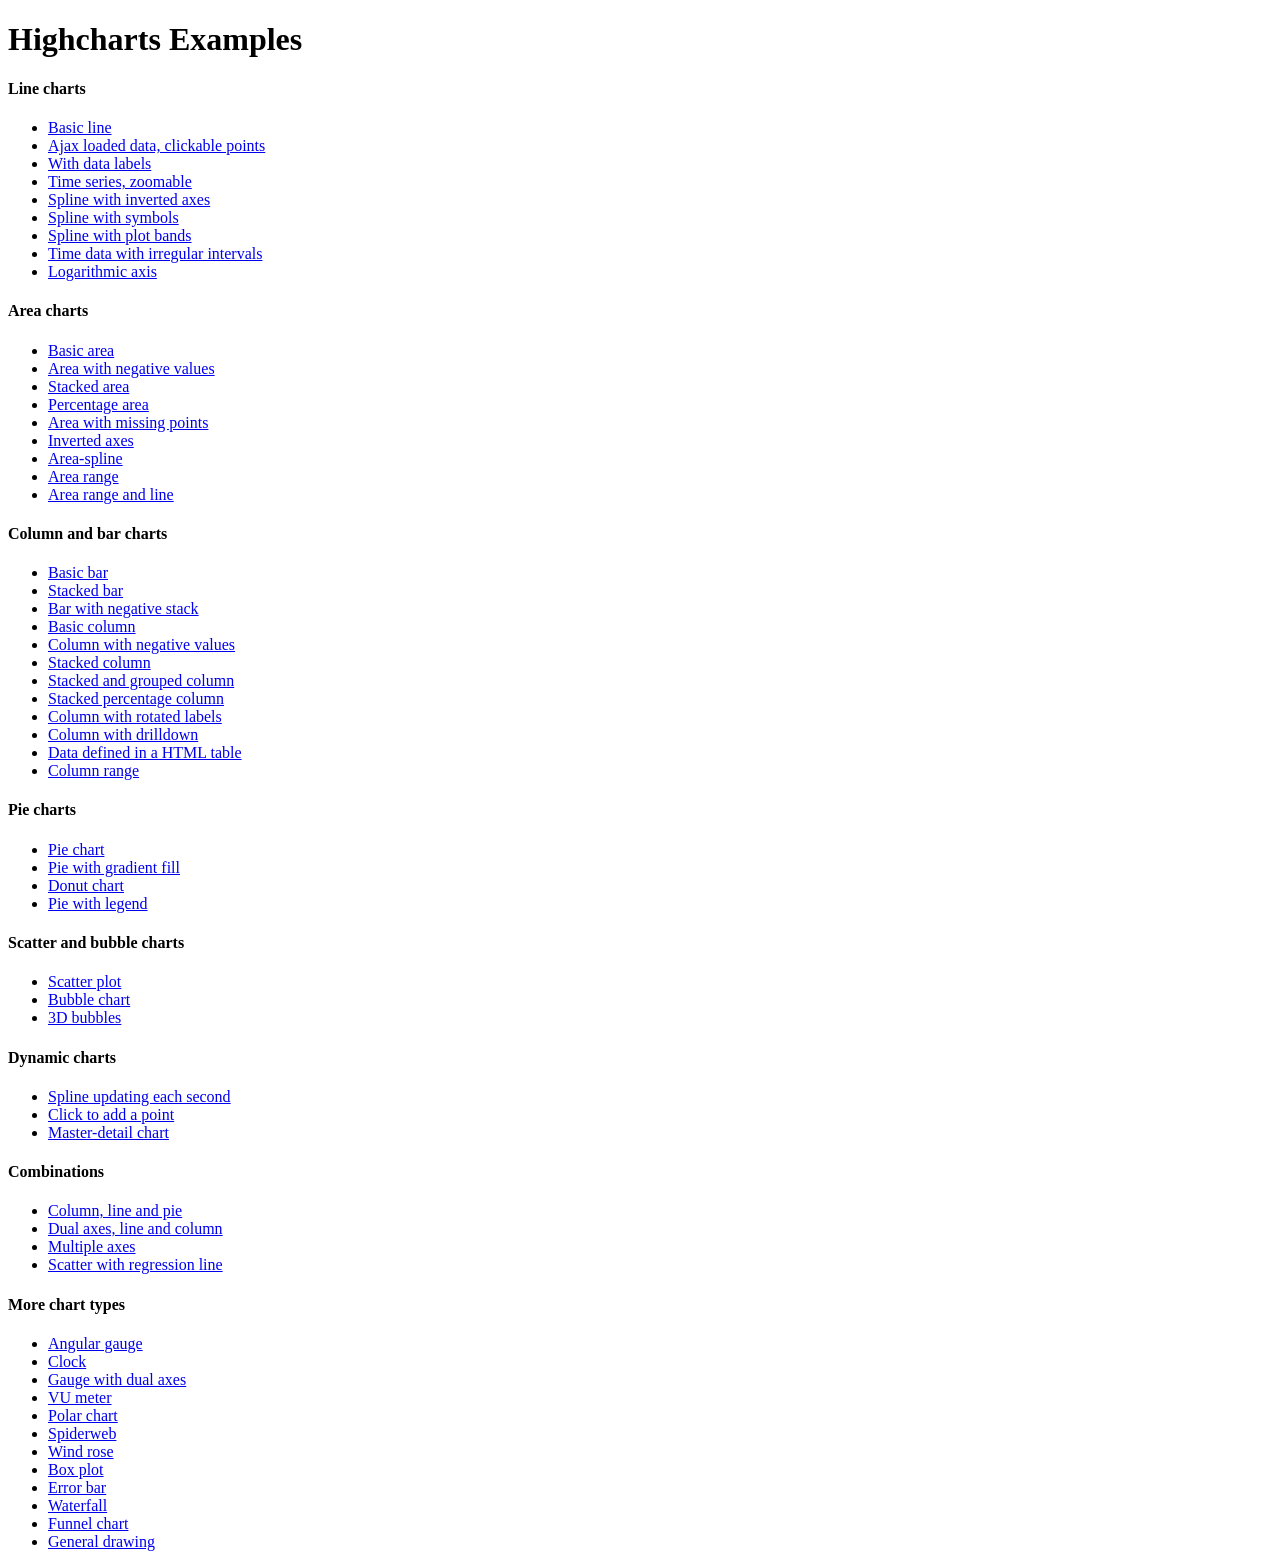
<file: javascript/highcharts/index.htm>
<!DOCTYPE HTML PUBLIC "-//W3C//DTD HTML 4.01//EN" "http://www.w3.org/TR/html4/strict.dtd">
<html>
	<head>
		<meta http-equiv="Content-Type" content="text/html; charset=iso-utf-8" />
		<title>Highcharts Examples</title>
	</head>
	<body>
		<h1>Highcharts Examples</h1>
		<h4>Line charts</h4>
		<ul>
			<li><a href="examples/line-basic/index.htm">Basic line</a></li>
			<li><a href="examples/line-ajax/index.htm">Ajax loaded data, clickable points</a></li>
			<li><a href="examples/line-labels/index.htm">With data labels</a></li>
			<li><a href="examples/line-time-series/index.htm">Time series, zoomable</a></li>
			<li><a href="examples/spline-inverted/index.htm">Spline with inverted axes</a></li>
			<li><a href="examples/spline-symbols/index.htm">Spline with symbols</a></li>
			<li><a href="examples/spline-plot-bands/index.htm">Spline with plot bands</a></li>
			<li><a href="examples/spline-irregular-time/index.htm">Time data with irregular intervals</a></li>
			<li><a href="examples/line-log-axis/index.htm">Logarithmic axis</a></li>
		</ul>
		<h4>Area charts</h4>
		<ul>
			<li><a href="examples/area-basic/index.htm">Basic area</a></li>
			<li><a href="examples/area-negative/index.htm">Area with negative values</a></li>
			<li><a href="examples/area-stacked/index.htm">Stacked area</a></li>
			<li><a href="examples/area-stacked-percent/index.htm">Percentage area</a></li>
			<li><a href="examples/area-missing/index.htm">Area with missing points</a></li>
			<li><a href="examples/area-inverted/index.htm">Inverted axes</a></li>
			<li><a href="examples/areaspline/index.htm">Area-spline</a></li>
			<li><a href="examples/arearange/index.htm">Area range</a></li>
			<li><a href="examples/arearange-line/index.htm">Area range and line</a></li>
		</ul>
		<h4>Column and bar charts</h4>
		<ul>
			<li><a href="examples/bar-basic/index.htm">Basic bar</a></li>
			<li><a href="examples/bar-stacked/index.htm">Stacked bar</a></li>
			<li><a href="examples/bar-negative-stack/index.htm">Bar with negative stack</a></li>
			<li><a href="examples/column-basic/index.htm">Basic column</a></li>
			<li><a href="examples/column-negative/index.htm">Column with negative values</a></li>
			<li><a href="examples/column-stacked/index.htm">Stacked column</a></li>
			<li><a href="examples/column-stacked-and-grouped/index.htm">Stacked and grouped column</a></li>
			<li><a href="examples/column-stacked-percent/index.htm">Stacked percentage column</a></li>
			<li><a href="examples/column-rotated-labels/index.htm">Column with rotated labels</a></li>
			<li><a href="examples/column-drilldown/index.htm">Column with drilldown</a></li>
			<li><a href="examples/column-parsed/index.htm">Data defined in a HTML table</a></li>
			<li><a href="examples/columnrange/index.htm">Column range</a></li>
		</ul>
		<h4>Pie charts</h4>
		<ul>
			<li><a href="examples/pie-basic/index.htm">Pie chart</a></li>
			<li><a href="examples/pie-gradient/index.htm">Pie with gradient fill</a></li>
			<li><a href="examples/pie-donut/index.htm">Donut chart</a></li>
			<li><a href="examples/pie-legend/index.htm">Pie with legend</a></li>
		</ul>
		<h4>Scatter and bubble charts</h4>
		<ul>
			<li><a href="examples/scatter/index.htm">Scatter plot</a></li>
			<li><a href="examples/bubble/index.htm">Bubble chart</a></li>
			<li><a href="examples/bubble-3d/index.htm">3D bubbles</a></li>
		</ul>
		<h4>Dynamic charts</h4>
		<ul>
			<li><a href="examples/dynamic-update/index.htm">Spline updating each second</a></li>
			<li><a href="examples/dynamic-click-to-add/index.htm">Click to add a point</a></li>
			<li><a href="examples/dynamic-master-detail/index.htm">Master-detail chart</a></li>
		</ul>
		<h4>Combinations</h4>
		<ul>
			<li><a href="examples/combo/index.htm">Column, line and pie</a></li>
			<li><a href="examples/combo-dual-axes/index.htm">Dual axes, line and column</a></li>
			<li><a href="examples/combo-multi-axes/index.htm">Multiple axes</a></li>
			<li><a href="examples/combo-regression/index.htm">Scatter with regression line</a></li>
		</ul>
		<h4>More chart types</h4>
		<ul>
			<li><a href="examples/gauge-speedometer/index.htm">Angular gauge</a></li>
			<li><a href="examples/gauge-clock/index.htm">Clock</a></li>
			<li><a href="examples/gauge-dual/index.htm">Gauge with dual axes</a></li>
			<li><a href="examples/gauge-vu-meter/index.htm">VU meter</a></li>
			<li><a href="examples/polar/index.htm">Polar chart</a></li>
			<li><a href="examples/polar-spider/index.htm">Spiderweb</a></li>
			<li><a href="examples/polar-wind-rose/index.htm">Wind rose</a></li>
			<li><a href="examples/box-plot/index.htm">Box plot</a></li>
			<li><a href="examples/error-bar/index.htm">Error bar</a></li>
			<li><a href="examples/waterfall/index.htm">Waterfall</a></li>
			<li><a href="examples/funnel/index.htm">Funnel chart</a></li>
			<li><a href="examples/renderer/index.htm">General drawing</a></li>
		</ul>
	</body>
</html>
</file>
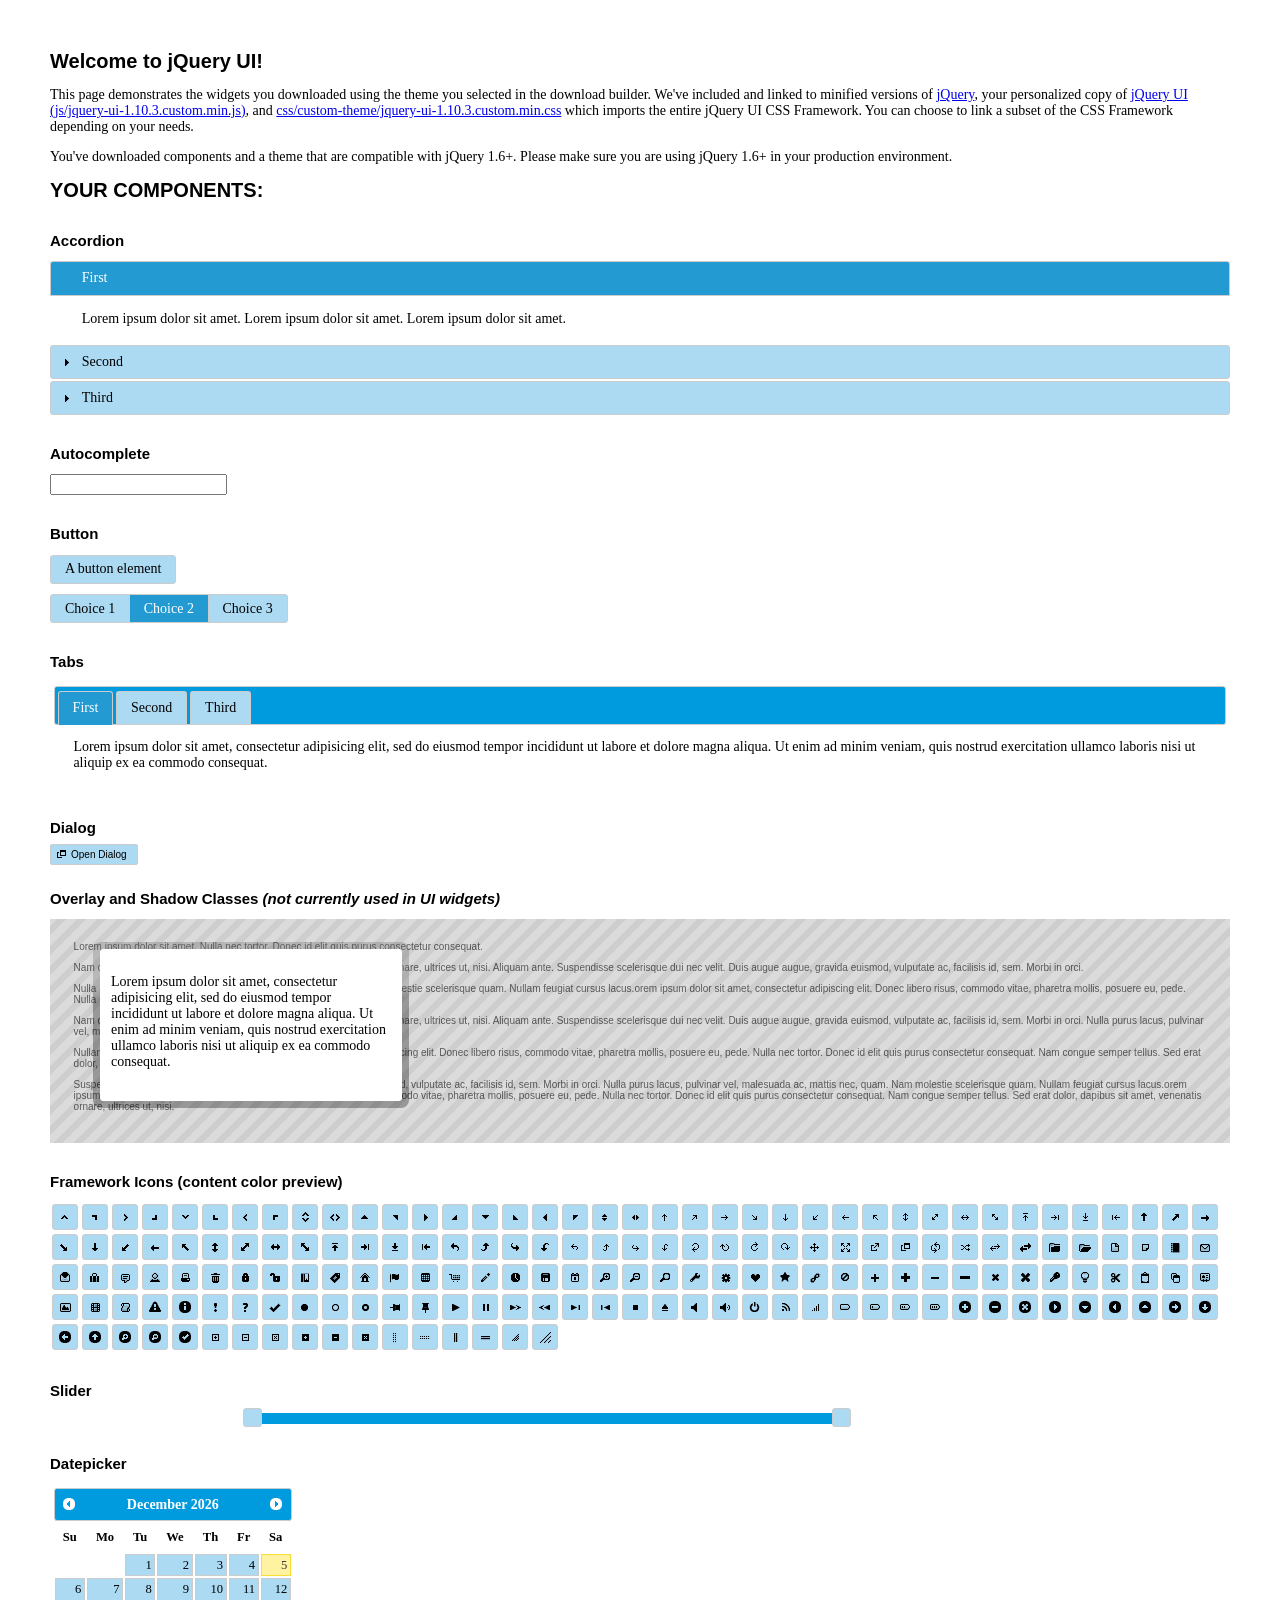
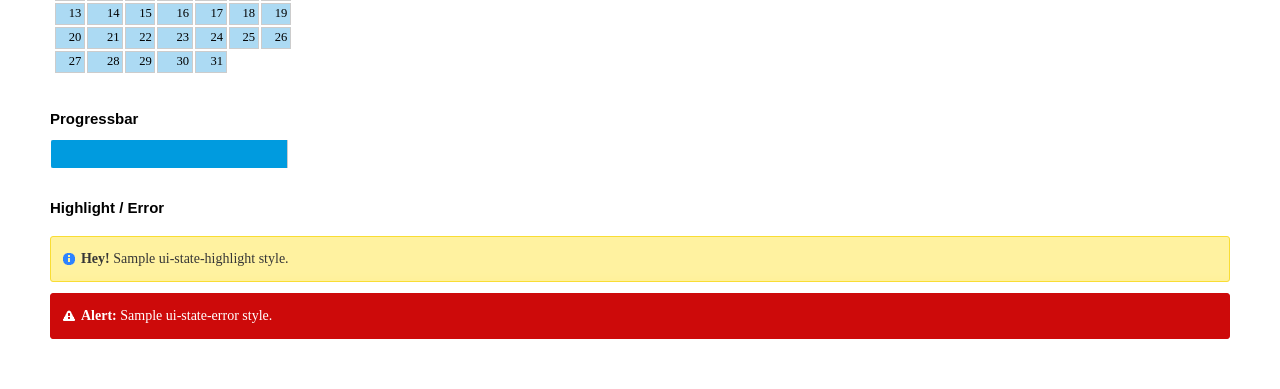
<file: javascript/jqueryui/index.html>
<!doctype html>
<html lang="us">
<head>
	<meta charset="utf-8">
	<title>jQuery UI Example Page</title>
	<link href="css/custom-theme/jquery-ui-1.10.3.custom.css" rel="stylesheet">
	<script src="js/jquery-1.9.1.js"></script>
	<script src="js/jquery-ui-1.10.3.custom.js"></script>
	<script>
	$(function() {
		
		$( "#accordion" ).accordion();
		

		
		var availableTags = [
			"ActionScript",
			"AppleScript",
			"Asp",
			"BASIC",
			"C",
			"C++",
			"Clojure",
			"COBOL",
			"ColdFusion",
			"Erlang",
			"Fortran",
			"Groovy",
			"Haskell",
			"Java",
			"JavaScript",
			"Lisp",
			"Perl",
			"PHP",
			"Python",
			"Ruby",
			"Scala",
			"Scheme"
		];
		$( "#autocomplete" ).autocomplete({
			source: availableTags
		});
		

		
		$( "#button" ).button();
		$( "#radioset" ).buttonset();
		

		
		$( "#tabs" ).tabs();
		

		
		$( "#dialog" ).dialog({
			autoOpen: false,
			width: 400,
			buttons: [
				{
					text: "Ok",
					click: function() {
						$( this ).dialog( "close" );
					}
				},
				{
					text: "Cancel",
					click: function() {
						$( this ).dialog( "close" );
					}
				}
			]
		});

		// Link to open the dialog
		$( "#dialog-link" ).click(function( event ) {
			$( "#dialog" ).dialog( "open" );
			event.preventDefault();
		});
		

		
		$( "#datepicker" ).datepicker({
			inline: true
		});
		

		
		$( "#slider" ).slider({
			range: true,
			values: [ 17, 67 ]
		});
		

		
		$( "#progressbar" ).progressbar({
			value: 20
		});
		

		// Hover states on the static widgets
		$( "#dialog-link, #icons li" ).hover(
			function() {
				$( this ).addClass( "ui-state-hover" );
			},
			function() {
				$( this ).removeClass( "ui-state-hover" );
			}
		);
	});
	</script>
	<style>
	body{
		font: 62.5% "Trebuchet MS", sans-serif;
		margin: 50px;
	}
	.demoHeaders {
		margin-top: 2em;
	}
	#dialog-link {
		padding: .4em 1em .4em 20px;
		text-decoration: none;
		position: relative;
	}
	#dialog-link span.ui-icon {
		margin: 0 5px 0 0;
		position: absolute;
		left: .2em;
		top: 50%;
		margin-top: -8px;
	}
	#icons {
		margin: 0;
		padding: 0;
	}
	#icons li {
		margin: 2px;
		position: relative;
		padding: 4px 0;
		cursor: pointer;
		float: left;
		list-style: none;
	}
	#icons span.ui-icon {
		float: left;
		margin: 0 4px;
	}
	.fakewindowcontain .ui-widget-overlay {
		position: absolute;
	}
	</style>
</head>
<body>

<h1>Welcome to jQuery UI!</h1>

<div class="ui-widget">
	<p>This page demonstrates the widgets you downloaded using the theme you selected in the download builder. We've included and linked to minified versions of <a href="js/jquery-1.9.1.js">jQuery</a>, your personalized copy of <a href="js/jquery-ui-1.10.3.custom.min.js">jQuery UI (js/jquery-ui-1.10.3.custom.min.js)</a>, and <a href="css/custom-theme/jquery-ui-1.10.3.custom.min.css">css/custom-theme/jquery-ui-1.10.3.custom.min.css</a> which imports the entire jQuery UI CSS Framework. You can choose to link a subset of the CSS Framework depending on your needs. </p>
	<p>You've downloaded components and a theme that are compatible with jQuery 1.6+. Please make sure you are using jQuery 1.6+ in your production environment.</p>
</div>

<h1>YOUR COMPONENTS:</h1>


<!-- Accordion -->
<h2 class="demoHeaders">Accordion</h2>
<div id="accordion">
	<h3>First</h3>
	<div>Lorem ipsum dolor sit amet. Lorem ipsum dolor sit amet. Lorem ipsum dolor sit amet.</div>
	<h3>Second</h3>
	<div>Phasellus mattis tincidunt nibh.</div>
	<h3>Third</h3>
	<div>Nam dui erat, auctor a, dignissim quis.</div>
</div>



<!-- Autocomplete -->
<h2 class="demoHeaders">Autocomplete</h2>
<div>
	<input id="autocomplete" title="type &quot;a&quot;">
</div>



<!-- Button -->
<h2 class="demoHeaders">Button</h2>
<button id="button">A button element</button>
<form style="margin-top: 1em;">
	<div id="radioset">
		<input type="radio" id="radio1" name="radio"><label for="radio1">Choice 1</label>
		<input type="radio" id="radio2" name="radio" checked="checked"><label for="radio2">Choice 2</label>
		<input type="radio" id="radio3" name="radio"><label for="radio3">Choice 3</label>
	</div>
</form>



<!-- Tabs -->
<h2 class="demoHeaders">Tabs</h2>
<div id="tabs">
	<ul>
		<li><a href="#tabs-1">First</a></li>
		<li><a href="#tabs-2">Second</a></li>
		<li><a href="#tabs-3">Third</a></li>
	</ul>
	<div id="tabs-1">Lorem ipsum dolor sit amet, consectetur adipisicing elit, sed do eiusmod tempor incididunt ut labore et dolore magna aliqua. Ut enim ad minim veniam, quis nostrud exercitation ullamco laboris nisi ut aliquip ex ea commodo consequat.</div>
	<div id="tabs-2">Phasellus mattis tincidunt nibh. Cras orci urna, blandit id, pretium vel, aliquet ornare, felis. Maecenas scelerisque sem non nisl. Fusce sed lorem in enim dictum bibendum.</div>
	<div id="tabs-3">Nam dui erat, auctor a, dignissim quis, sollicitudin eu, felis. Pellentesque nisi urna, interdum eget, sagittis et, consequat vestibulum, lacus. Mauris porttitor ullamcorper augue.</div>
</div>



<!-- Dialog NOTE: Dialog is not generated by UI in this demo so it can be visually styled in themeroller-->
<h2 class="demoHeaders">Dialog</h2>
<p><a href="#" id="dialog-link" class="ui-state-default ui-corner-all"><span class="ui-icon ui-icon-newwin"></span>Open Dialog</a></p>

<h2 class="demoHeaders">Overlay and Shadow Classes <em>(not currently used in UI widgets)</em></h2>
<div style="position: relative; width: 96%; height: 200px; padding:1% 2%; overflow:hidden;" class="fakewindowcontain">
	<p>Lorem ipsum dolor sit amet,  Nulla nec tortor. Donec id elit quis purus consectetur consequat. </p><p>Nam congue semper tellus. Sed erat dolor, dapibus sit amet, venenatis ornare, ultrices ut, nisi. Aliquam ante. Suspendisse scelerisque dui nec velit. Duis augue augue, gravida euismod, vulputate ac, facilisis id, sem. Morbi in orci. </p><p>Nulla purus lacus, pulvinar vel, malesuada ac, mattis nec, quam. Nam molestie scelerisque quam. Nullam feugiat cursus lacus.orem ipsum dolor sit amet, consectetur adipiscing elit. Donec libero risus, commodo vitae, pharetra mollis, posuere eu, pede. Nulla nec tortor. Donec id elit quis purus consectetur consequat. </p><p>Nam congue semper tellus. Sed erat dolor, dapibus sit amet, venenatis ornare, ultrices ut, nisi. Aliquam ante. Suspendisse scelerisque dui nec velit. Duis augue augue, gravida euismod, vulputate ac, facilisis id, sem. Morbi in orci. Nulla purus lacus, pulvinar vel, malesuada ac, mattis nec, quam. Nam molestie scelerisque quam. </p><p>Nullam feugiat cursus lacus.orem ipsum dolor sit amet, consectetur adipiscing elit. Donec libero risus, commodo vitae, pharetra mollis, posuere eu, pede. Nulla nec tortor. Donec id elit quis purus consectetur consequat. Nam congue semper tellus. Sed erat dolor, dapibus sit amet, venenatis ornare, ultrices ut, nisi. Aliquam ante. </p><p>Suspendisse scelerisque dui nec velit. Duis augue augue, gravida euismod, vulputate ac, facilisis id, sem. Morbi in orci. Nulla purus lacus, pulvinar vel, malesuada ac, mattis nec, quam. Nam molestie scelerisque quam. Nullam feugiat cursus lacus.orem ipsum dolor sit amet, consectetur adipiscing elit. Donec libero risus, commodo vitae, pharetra mollis, posuere eu, pede. Nulla nec tortor. Donec id elit quis purus consectetur consequat. Nam congue semper tellus. Sed erat dolor, dapibus sit amet, venenatis ornare, ultrices ut, nisi. </p>

	<!-- ui-dialog -->
	<div class="ui-overlay"><div class="ui-widget-overlay"></div><div class="ui-widget-shadow ui-corner-all" style="width: 302px; height: 152px; position: absolute; left: 50px; top: 30px;"></div></div>
	<div style="position: absolute; width: 280px; height: 130px;left: 50px; top: 30px; padding: 10px;" class="ui-widget ui-widget-content ui-corner-all">
		<div class="ui-dialog-content ui-widget-content" style="background: none; border: 0;">
			<p>Lorem ipsum dolor sit amet, consectetur adipisicing elit, sed do eiusmod tempor incididunt ut labore et dolore magna aliqua. Ut enim ad minim veniam, quis nostrud exercitation ullamco laboris nisi ut aliquip ex ea commodo consequat.</p>
		</div>
	</div>

</div>

<!-- ui-dialog -->
<div id="dialog" title="Dialog Title">
	<p>Lorem ipsum dolor sit amet, consectetur adipisicing elit, sed do eiusmod tempor incididunt ut labore et dolore magna aliqua. Ut enim ad minim veniam, quis nostrud exercitation ullamco laboris nisi ut aliquip ex ea commodo consequat.</p>
</div>



<h2 class="demoHeaders">Framework Icons (content color preview)</h2>
<ul id="icons" class="ui-widget ui-helper-clearfix">
	<li class="ui-state-default ui-corner-all" title=".ui-icon-carat-1-n"><span class="ui-icon ui-icon-carat-1-n"></span></li>
	<li class="ui-state-default ui-corner-all" title=".ui-icon-carat-1-ne"><span class="ui-icon ui-icon-carat-1-ne"></span></li>
	<li class="ui-state-default ui-corner-all" title=".ui-icon-carat-1-e"><span class="ui-icon ui-icon-carat-1-e"></span></li>
	<li class="ui-state-default ui-corner-all" title=".ui-icon-carat-1-se"><span class="ui-icon ui-icon-carat-1-se"></span></li>
	<li class="ui-state-default ui-corner-all" title=".ui-icon-carat-1-s"><span class="ui-icon ui-icon-carat-1-s"></span></li>
	<li class="ui-state-default ui-corner-all" title=".ui-icon-carat-1-sw"><span class="ui-icon ui-icon-carat-1-sw"></span></li>
	<li class="ui-state-default ui-corner-all" title=".ui-icon-carat-1-w"><span class="ui-icon ui-icon-carat-1-w"></span></li>
	<li class="ui-state-default ui-corner-all" title=".ui-icon-carat-1-nw"><span class="ui-icon ui-icon-carat-1-nw"></span></li>
	<li class="ui-state-default ui-corner-all" title=".ui-icon-carat-2-n-s"><span class="ui-icon ui-icon-carat-2-n-s"></span></li>
	<li class="ui-state-default ui-corner-all" title=".ui-icon-carat-2-e-w"><span class="ui-icon ui-icon-carat-2-e-w"></span></li>
	<li class="ui-state-default ui-corner-all" title=".ui-icon-triangle-1-n"><span class="ui-icon ui-icon-triangle-1-n"></span></li>
	<li class="ui-state-default ui-corner-all" title=".ui-icon-triangle-1-ne"><span class="ui-icon ui-icon-triangle-1-ne"></span></li>
	<li class="ui-state-default ui-corner-all" title=".ui-icon-triangle-1-e"><span class="ui-icon ui-icon-triangle-1-e"></span></li>
	<li class="ui-state-default ui-corner-all" title=".ui-icon-triangle-1-se"><span class="ui-icon ui-icon-triangle-1-se"></span></li>
	<li class="ui-state-default ui-corner-all" title=".ui-icon-triangle-1-s"><span class="ui-icon ui-icon-triangle-1-s"></span></li>
	<li class="ui-state-default ui-corner-all" title=".ui-icon-triangle-1-sw"><span class="ui-icon ui-icon-triangle-1-sw"></span></li>
	<li class="ui-state-default ui-corner-all" title=".ui-icon-triangle-1-w"><span class="ui-icon ui-icon-triangle-1-w"></span></li>
	<li class="ui-state-default ui-corner-all" title=".ui-icon-triangle-1-nw"><span class="ui-icon ui-icon-triangle-1-nw"></span></li>
	<li class="ui-state-default ui-corner-all" title=".ui-icon-triangle-2-n-s"><span class="ui-icon ui-icon-triangle-2-n-s"></span></li>
	<li class="ui-state-default ui-corner-all" title=".ui-icon-triangle-2-e-w"><span class="ui-icon ui-icon-triangle-2-e-w"></span></li>
	<li class="ui-state-default ui-corner-all" title=".ui-icon-arrow-1-n"><span class="ui-icon ui-icon-arrow-1-n"></span></li>
	<li class="ui-state-default ui-corner-all" title=".ui-icon-arrow-1-ne"><span class="ui-icon ui-icon-arrow-1-ne"></span></li>
	<li class="ui-state-default ui-corner-all" title=".ui-icon-arrow-1-e"><span class="ui-icon ui-icon-arrow-1-e"></span></li>
	<li class="ui-state-default ui-corner-all" title=".ui-icon-arrow-1-se"><span class="ui-icon ui-icon-arrow-1-se"></span></li>
	<li class="ui-state-default ui-corner-all" title=".ui-icon-arrow-1-s"><span class="ui-icon ui-icon-arrow-1-s"></span></li>
	<li class="ui-state-default ui-corner-all" title=".ui-icon-arrow-1-sw"><span class="ui-icon ui-icon-arrow-1-sw"></span></li>
	<li class="ui-state-default ui-corner-all" title=".ui-icon-arrow-1-w"><span class="ui-icon ui-icon-arrow-1-w"></span></li>
	<li class="ui-state-default ui-corner-all" title=".ui-icon-arrow-1-nw"><span class="ui-icon ui-icon-arrow-1-nw"></span></li>
	<li class="ui-state-default ui-corner-all" title=".ui-icon-arrow-2-n-s"><span class="ui-icon ui-icon-arrow-2-n-s"></span></li>
	<li class="ui-state-default ui-corner-all" title=".ui-icon-arrow-2-ne-sw"><span class="ui-icon ui-icon-arrow-2-ne-sw"></span></li>
	<li class="ui-state-default ui-corner-all" title=".ui-icon-arrow-2-e-w"><span class="ui-icon ui-icon-arrow-2-e-w"></span></li>
	<li class="ui-state-default ui-corner-all" title=".ui-icon-arrow-2-se-nw"><span class="ui-icon ui-icon-arrow-2-se-nw"></span></li>
	<li class="ui-state-default ui-corner-all" title=".ui-icon-arrowstop-1-n"><span class="ui-icon ui-icon-arrowstop-1-n"></span></li>
	<li class="ui-state-default ui-corner-all" title=".ui-icon-arrowstop-1-e"><span class="ui-icon ui-icon-arrowstop-1-e"></span></li>
	<li class="ui-state-default ui-corner-all" title=".ui-icon-arrowstop-1-s"><span class="ui-icon ui-icon-arrowstop-1-s"></span></li>
	<li class="ui-state-default ui-corner-all" title=".ui-icon-arrowstop-1-w"><span class="ui-icon ui-icon-arrowstop-1-w"></span></li>
	<li class="ui-state-default ui-corner-all" title=".ui-icon-arrowthick-1-n"><span class="ui-icon ui-icon-arrowthick-1-n"></span></li>
	<li class="ui-state-default ui-corner-all" title=".ui-icon-arrowthick-1-ne"><span class="ui-icon ui-icon-arrowthick-1-ne"></span></li>
	<li class="ui-state-default ui-corner-all" title=".ui-icon-arrowthick-1-e"><span class="ui-icon ui-icon-arrowthick-1-e"></span></li>
	<li class="ui-state-default ui-corner-all" title=".ui-icon-arrowthick-1-se"><span class="ui-icon ui-icon-arrowthick-1-se"></span></li>
	<li class="ui-state-default ui-corner-all" title=".ui-icon-arrowthick-1-s"><span class="ui-icon ui-icon-arrowthick-1-s"></span></li>
	<li class="ui-state-default ui-corner-all" title=".ui-icon-arrowthick-1-sw"><span class="ui-icon ui-icon-arrowthick-1-sw"></span></li>
	<li class="ui-state-default ui-corner-all" title=".ui-icon-arrowthick-1-w"><span class="ui-icon ui-icon-arrowthick-1-w"></span></li>
	<li class="ui-state-default ui-corner-all" title=".ui-icon-arrowthick-1-nw"><span class="ui-icon ui-icon-arrowthick-1-nw"></span></li>
	<li class="ui-state-default ui-corner-all" title=".ui-icon-arrowthick-2-n-s"><span class="ui-icon ui-icon-arrowthick-2-n-s"></span></li>
	<li class="ui-state-default ui-corner-all" title=".ui-icon-arrowthick-2-ne-sw"><span class="ui-icon ui-icon-arrowthick-2-ne-sw"></span></li>
	<li class="ui-state-default ui-corner-all" title=".ui-icon-arrowthick-2-e-w"><span class="ui-icon ui-icon-arrowthick-2-e-w"></span></li>
	<li class="ui-state-default ui-corner-all" title=".ui-icon-arrowthick-2-se-nw"><span class="ui-icon ui-icon-arrowthick-2-se-nw"></span></li>
	<li class="ui-state-default ui-corner-all" title=".ui-icon-arrowthickstop-1-n"><span class="ui-icon ui-icon-arrowthickstop-1-n"></span></li>
	<li class="ui-state-default ui-corner-all" title=".ui-icon-arrowthickstop-1-e"><span class="ui-icon ui-icon-arrowthickstop-1-e"></span></li>
	<li class="ui-state-default ui-corner-all" title=".ui-icon-arrowthickstop-1-s"><span class="ui-icon ui-icon-arrowthickstop-1-s"></span></li>
	<li class="ui-state-default ui-corner-all" title=".ui-icon-arrowthickstop-1-w"><span class="ui-icon ui-icon-arrowthickstop-1-w"></span></li>
	<li class="ui-state-default ui-corner-all" title=".ui-icon-arrowreturnthick-1-w"><span class="ui-icon ui-icon-arrowreturnthick-1-w"></span></li>
	<li class="ui-state-default ui-corner-all" title=".ui-icon-arrowreturnthick-1-n"><span class="ui-icon ui-icon-arrowreturnthick-1-n"></span></li>
	<li class="ui-state-default ui-corner-all" title=".ui-icon-arrowreturnthick-1-e"><span class="ui-icon ui-icon-arrowreturnthick-1-e"></span></li>
	<li class="ui-state-default ui-corner-all" title=".ui-icon-arrowreturnthick-1-s"><span class="ui-icon ui-icon-arrowreturnthick-1-s"></span></li>
	<li class="ui-state-default ui-corner-all" title=".ui-icon-arrowreturn-1-w"><span class="ui-icon ui-icon-arrowreturn-1-w"></span></li>
	<li class="ui-state-default ui-corner-all" title=".ui-icon-arrowreturn-1-n"><span class="ui-icon ui-icon-arrowreturn-1-n"></span></li>
	<li class="ui-state-default ui-corner-all" title=".ui-icon-arrowreturn-1-e"><span class="ui-icon ui-icon-arrowreturn-1-e"></span></li>
	<li class="ui-state-default ui-corner-all" title=".ui-icon-arrowreturn-1-s"><span class="ui-icon ui-icon-arrowreturn-1-s"></span></li>
	<li class="ui-state-default ui-corner-all" title=".ui-icon-arrowrefresh-1-w"><span class="ui-icon ui-icon-arrowrefresh-1-w"></span></li>
	<li class="ui-state-default ui-corner-all" title=".ui-icon-arrowrefresh-1-n"><span class="ui-icon ui-icon-arrowrefresh-1-n"></span></li>
	<li class="ui-state-default ui-corner-all" title=".ui-icon-arrowrefresh-1-e"><span class="ui-icon ui-icon-arrowrefresh-1-e"></span></li>
	<li class="ui-state-default ui-corner-all" title=".ui-icon-arrowrefresh-1-s"><span class="ui-icon ui-icon-arrowrefresh-1-s"></span></li>
	<li class="ui-state-default ui-corner-all" title=".ui-icon-arrow-4"><span class="ui-icon ui-icon-arrow-4"></span></li>
	<li class="ui-state-default ui-corner-all" title=".ui-icon-arrow-4-diag"><span class="ui-icon ui-icon-arrow-4-diag"></span></li>
	<li class="ui-state-default ui-corner-all" title=".ui-icon-extlink"><span class="ui-icon ui-icon-extlink"></span></li>
	<li class="ui-state-default ui-corner-all" title=".ui-icon-newwin"><span class="ui-icon ui-icon-newwin"></span></li>
	<li class="ui-state-default ui-corner-all" title=".ui-icon-refresh"><span class="ui-icon ui-icon-refresh"></span></li>
	<li class="ui-state-default ui-corner-all" title=".ui-icon-shuffle"><span class="ui-icon ui-icon-shuffle"></span></li>
	<li class="ui-state-default ui-corner-all" title=".ui-icon-transfer-e-w"><span class="ui-icon ui-icon-transfer-e-w"></span></li>
	<li class="ui-state-default ui-corner-all" title=".ui-icon-transferthick-e-w"><span class="ui-icon ui-icon-transferthick-e-w"></span></li>
	<li class="ui-state-default ui-corner-all" title=".ui-icon-folder-collapsed"><span class="ui-icon ui-icon-folder-collapsed"></span></li>
	<li class="ui-state-default ui-corner-all" title=".ui-icon-folder-open"><span class="ui-icon ui-icon-folder-open"></span></li>
	<li class="ui-state-default ui-corner-all" title=".ui-icon-document"><span class="ui-icon ui-icon-document"></span></li>
	<li class="ui-state-default ui-corner-all" title=".ui-icon-document-b"><span class="ui-icon ui-icon-document-b"></span></li>
	<li class="ui-state-default ui-corner-all" title=".ui-icon-note"><span class="ui-icon ui-icon-note"></span></li>
	<li class="ui-state-default ui-corner-all" title=".ui-icon-mail-closed"><span class="ui-icon ui-icon-mail-closed"></span></li>
	<li class="ui-state-default ui-corner-all" title=".ui-icon-mail-open"><span class="ui-icon ui-icon-mail-open"></span></li>
	<li class="ui-state-default ui-corner-all" title=".ui-icon-suitcase"><span class="ui-icon ui-icon-suitcase"></span></li>
	<li class="ui-state-default ui-corner-all" title=".ui-icon-comment"><span class="ui-icon ui-icon-comment"></span></li>
	<li class="ui-state-default ui-corner-all" title=".ui-icon-person"><span class="ui-icon ui-icon-person"></span></li>
	<li class="ui-state-default ui-corner-all" title=".ui-icon-print"><span class="ui-icon ui-icon-print"></span></li>
	<li class="ui-state-default ui-corner-all" title=".ui-icon-trash"><span class="ui-icon ui-icon-trash"></span></li>
	<li class="ui-state-default ui-corner-all" title=".ui-icon-locked"><span class="ui-icon ui-icon-locked"></span></li>
	<li class="ui-state-default ui-corner-all" title=".ui-icon-unlocked"><span class="ui-icon ui-icon-unlocked"></span></li>
	<li class="ui-state-default ui-corner-all" title=".ui-icon-bookmark"><span class="ui-icon ui-icon-bookmark"></span></li>
	<li class="ui-state-default ui-corner-all" title=".ui-icon-tag"><span class="ui-icon ui-icon-tag"></span></li>
	<li class="ui-state-default ui-corner-all" title=".ui-icon-home"><span class="ui-icon ui-icon-home"></span></li>
	<li class="ui-state-default ui-corner-all" title=".ui-icon-flag"><span class="ui-icon ui-icon-flag"></span></li>
	<li class="ui-state-default ui-corner-all" title=".ui-icon-calculator"><span class="ui-icon ui-icon-calculator"></span></li>
	<li class="ui-state-default ui-corner-all" title=".ui-icon-cart"><span class="ui-icon ui-icon-cart"></span></li>
	<li class="ui-state-default ui-corner-all" title=".ui-icon-pencil"><span class="ui-icon ui-icon-pencil"></span></li>
	<li class="ui-state-default ui-corner-all" title=".ui-icon-clock"><span class="ui-icon ui-icon-clock"></span></li>
	<li class="ui-state-default ui-corner-all" title=".ui-icon-disk"><span class="ui-icon ui-icon-disk"></span></li>
	<li class="ui-state-default ui-corner-all" title=".ui-icon-calendar"><span class="ui-icon ui-icon-calendar"></span></li>
	<li class="ui-state-default ui-corner-all" title=".ui-icon-zoomin"><span class="ui-icon ui-icon-zoomin"></span></li>
	<li class="ui-state-default ui-corner-all" title=".ui-icon-zoomout"><span class="ui-icon ui-icon-zoomout"></span></li>
	<li class="ui-state-default ui-corner-all" title=".ui-icon-search"><span class="ui-icon ui-icon-search"></span></li>
	<li class="ui-state-default ui-corner-all" title=".ui-icon-wrench"><span class="ui-icon ui-icon-wrench"></span></li>
	<li class="ui-state-default ui-corner-all" title=".ui-icon-gear"><span class="ui-icon ui-icon-gear"></span></li>
	<li class="ui-state-default ui-corner-all" title=".ui-icon-heart"><span class="ui-icon ui-icon-heart"></span></li>
	<li class="ui-state-default ui-corner-all" title=".ui-icon-star"><span class="ui-icon ui-icon-star"></span></li>
	<li class="ui-state-default ui-corner-all" title=".ui-icon-link"><span class="ui-icon ui-icon-link"></span></li>
	<li class="ui-state-default ui-corner-all" title=".ui-icon-cancel"><span class="ui-icon ui-icon-cancel"></span></li>
	<li class="ui-state-default ui-corner-all" title=".ui-icon-plus"><span class="ui-icon ui-icon-plus"></span></li>
	<li class="ui-state-default ui-corner-all" title=".ui-icon-plusthick"><span class="ui-icon ui-icon-plusthick"></span></li>
	<li class="ui-state-default ui-corner-all" title=".ui-icon-minus"><span class="ui-icon ui-icon-minus"></span></li>
	<li class="ui-state-default ui-corner-all" title=".ui-icon-minusthick"><span class="ui-icon ui-icon-minusthick"></span></li>
	<li class="ui-state-default ui-corner-all" title=".ui-icon-close"><span class="ui-icon ui-icon-close"></span></li>
	<li class="ui-state-default ui-corner-all" title=".ui-icon-closethick"><span class="ui-icon ui-icon-closethick"></span></li>
	<li class="ui-state-default ui-corner-all" title=".ui-icon-key"><span class="ui-icon ui-icon-key"></span></li>
	<li class="ui-state-default ui-corner-all" title=".ui-icon-lightbulb"><span class="ui-icon ui-icon-lightbulb"></span></li>
	<li class="ui-state-default ui-corner-all" title=".ui-icon-scissors"><span class="ui-icon ui-icon-scissors"></span></li>
	<li class="ui-state-default ui-corner-all" title=".ui-icon-clipboard"><span class="ui-icon ui-icon-clipboard"></span></li>
	<li class="ui-state-default ui-corner-all" title=".ui-icon-copy"><span class="ui-icon ui-icon-copy"></span></li>
	<li class="ui-state-default ui-corner-all" title=".ui-icon-contact"><span class="ui-icon ui-icon-contact"></span></li>
	<li class="ui-state-default ui-corner-all" title=".ui-icon-image"><span class="ui-icon ui-icon-image"></span></li>
	<li class="ui-state-default ui-corner-all" title=".ui-icon-video"><span class="ui-icon ui-icon-video"></span></li>
	<li class="ui-state-default ui-corner-all" title=".ui-icon-script"><span class="ui-icon ui-icon-script"></span></li>
	<li class="ui-state-default ui-corner-all" title=".ui-icon-alert"><span class="ui-icon ui-icon-alert"></span></li>
	<li class="ui-state-default ui-corner-all" title=".ui-icon-info"><span class="ui-icon ui-icon-info"></span></li>
	<li class="ui-state-default ui-corner-all" title=".ui-icon-notice"><span class="ui-icon ui-icon-notice"></span></li>
	<li class="ui-state-default ui-corner-all" title=".ui-icon-help"><span class="ui-icon ui-icon-help"></span></li>
	<li class="ui-state-default ui-corner-all" title=".ui-icon-check"><span class="ui-icon ui-icon-check"></span></li>
	<li class="ui-state-default ui-corner-all" title=".ui-icon-bullet"><span class="ui-icon ui-icon-bullet"></span></li>
	<li class="ui-state-default ui-corner-all" title=".ui-icon-radio-off"><span class="ui-icon ui-icon-radio-off"></span></li>
	<li class="ui-state-default ui-corner-all" title=".ui-icon-radio-on"><span class="ui-icon ui-icon-radio-on"></span></li>
	<li class="ui-state-default ui-corner-all" title=".ui-icon-pin-w"><span class="ui-icon ui-icon-pin-w"></span></li>
	<li class="ui-state-default ui-corner-all" title=".ui-icon-pin-s"><span class="ui-icon ui-icon-pin-s"></span></li>
	<li class="ui-state-default ui-corner-all" title=".ui-icon-play"><span class="ui-icon ui-icon-play"></span></li>
	<li class="ui-state-default ui-corner-all" title=".ui-icon-pause"><span class="ui-icon ui-icon-pause"></span></li>
	<li class="ui-state-default ui-corner-all" title=".ui-icon-seek-next"><span class="ui-icon ui-icon-seek-next"></span></li>
	<li class="ui-state-default ui-corner-all" title=".ui-icon-seek-prev"><span class="ui-icon ui-icon-seek-prev"></span></li>
	<li class="ui-state-default ui-corner-all" title=".ui-icon-seek-end"><span class="ui-icon ui-icon-seek-end"></span></li>
	<li class="ui-state-default ui-corner-all" title=".ui-icon-seek-first"><span class="ui-icon ui-icon-seek-first"></span></li>
	<li class="ui-state-default ui-corner-all" title=".ui-icon-stop"><span class="ui-icon ui-icon-stop"></span></li>
	<li class="ui-state-default ui-corner-all" title=".ui-icon-eject"><span class="ui-icon ui-icon-eject"></span></li>
	<li class="ui-state-default ui-corner-all" title=".ui-icon-volume-off"><span class="ui-icon ui-icon-volume-off"></span></li>
	<li class="ui-state-default ui-corner-all" title=".ui-icon-volume-on"><span class="ui-icon ui-icon-volume-on"></span></li>
	<li class="ui-state-default ui-corner-all" title=".ui-icon-power"><span class="ui-icon ui-icon-power"></span></li>
	<li class="ui-state-default ui-corner-all" title=".ui-icon-signal-diag"><span class="ui-icon ui-icon-signal-diag"></span></li>
	<li class="ui-state-default ui-corner-all" title=".ui-icon-signal"><span class="ui-icon ui-icon-signal"></span></li>
	<li class="ui-state-default ui-corner-all" title=".ui-icon-battery-0"><span class="ui-icon ui-icon-battery-0"></span></li>
	<li class="ui-state-default ui-corner-all" title=".ui-icon-battery-1"><span class="ui-icon ui-icon-battery-1"></span></li>
	<li class="ui-state-default ui-corner-all" title=".ui-icon-battery-2"><span class="ui-icon ui-icon-battery-2"></span></li>
	<li class="ui-state-default ui-corner-all" title=".ui-icon-battery-3"><span class="ui-icon ui-icon-battery-3"></span></li>
	<li class="ui-state-default ui-corner-all" title=".ui-icon-circle-plus"><span class="ui-icon ui-icon-circle-plus"></span></li>
	<li class="ui-state-default ui-corner-all" title=".ui-icon-circle-minus"><span class="ui-icon ui-icon-circle-minus"></span></li>
	<li class="ui-state-default ui-corner-all" title=".ui-icon-circle-close"><span class="ui-icon ui-icon-circle-close"></span></li>
	<li class="ui-state-default ui-corner-all" title=".ui-icon-circle-triangle-e"><span class="ui-icon ui-icon-circle-triangle-e"></span></li>
	<li class="ui-state-default ui-corner-all" title=".ui-icon-circle-triangle-s"><span class="ui-icon ui-icon-circle-triangle-s"></span></li>
	<li class="ui-state-default ui-corner-all" title=".ui-icon-circle-triangle-w"><span class="ui-icon ui-icon-circle-triangle-w"></span></li>
	<li class="ui-state-default ui-corner-all" title=".ui-icon-circle-triangle-n"><span class="ui-icon ui-icon-circle-triangle-n"></span></li>
	<li class="ui-state-default ui-corner-all" title=".ui-icon-circle-arrow-e"><span class="ui-icon ui-icon-circle-arrow-e"></span></li>
	<li class="ui-state-default ui-corner-all" title=".ui-icon-circle-arrow-s"><span class="ui-icon ui-icon-circle-arrow-s"></span></li>
	<li class="ui-state-default ui-corner-all" title=".ui-icon-circle-arrow-w"><span class="ui-icon ui-icon-circle-arrow-w"></span></li>
	<li class="ui-state-default ui-corner-all" title=".ui-icon-circle-arrow-n"><span class="ui-icon ui-icon-circle-arrow-n"></span></li>
	<li class="ui-state-default ui-corner-all" title=".ui-icon-circle-zoomin"><span class="ui-icon ui-icon-circle-zoomin"></span></li>
	<li class="ui-state-default ui-corner-all" title=".ui-icon-circle-zoomout"><span class="ui-icon ui-icon-circle-zoomout"></span></li>
	<li class="ui-state-default ui-corner-all" title=".ui-icon-circle-check"><span class="ui-icon ui-icon-circle-check"></span></li>
	<li class="ui-state-default ui-corner-all" title=".ui-icon-circlesmall-plus"><span class="ui-icon ui-icon-circlesmall-plus"></span></li>
	<li class="ui-state-default ui-corner-all" title=".ui-icon-circlesmall-minus"><span class="ui-icon ui-icon-circlesmall-minus"></span></li>
	<li class="ui-state-default ui-corner-all" title=".ui-icon-circlesmall-close"><span class="ui-icon ui-icon-circlesmall-close"></span></li>
	<li class="ui-state-default ui-corner-all" title=".ui-icon-squaresmall-plus"><span class="ui-icon ui-icon-squaresmall-plus"></span></li>
	<li class="ui-state-default ui-corner-all" title=".ui-icon-squaresmall-minus"><span class="ui-icon ui-icon-squaresmall-minus"></span></li>
	<li class="ui-state-default ui-corner-all" title=".ui-icon-squaresmall-close"><span class="ui-icon ui-icon-squaresmall-close"></span></li>
	<li class="ui-state-default ui-corner-all" title=".ui-icon-grip-dotted-vertical"><span class="ui-icon ui-icon-grip-dotted-vertical"></span></li>
	<li class="ui-state-default ui-corner-all" title=".ui-icon-grip-dotted-horizontal"><span class="ui-icon ui-icon-grip-dotted-horizontal"></span></li>
	<li class="ui-state-default ui-corner-all" title=".ui-icon-grip-solid-vertical"><span class="ui-icon ui-icon-grip-solid-vertical"></span></li>
	<li class="ui-state-default ui-corner-all" title=".ui-icon-grip-solid-horizontal"><span class="ui-icon ui-icon-grip-solid-horizontal"></span></li>
	<li class="ui-state-default ui-corner-all" title=".ui-icon-gripsmall-diagonal-se"><span class="ui-icon ui-icon-gripsmall-diagonal-se"></span></li>
	<li class="ui-state-default ui-corner-all" title=".ui-icon-grip-diagonal-se"><span class="ui-icon ui-icon-grip-diagonal-se"></span></li>
</ul>


<!-- Slider -->
<h2 class="demoHeaders">Slider</h2>
<div id="slider"></div>



<!-- Datepicker -->
<h2 class="demoHeaders">Datepicker</h2>
<div id="datepicker"></div>



<!-- Progressbar -->
<h2 class="demoHeaders">Progressbar</h2>
<div id="progressbar"></div>


<!-- Highlight / Error -->
<h2 class="demoHeaders">Highlight / Error</h2>
<div class="ui-widget">
	<div class="ui-state-highlight ui-corner-all" style="margin-top: 20px; padding: 0 .7em;">
		<p><span class="ui-icon ui-icon-info" style="float: left; margin-right: .3em;"></span>
		<strong>Hey!</strong> Sample ui-state-highlight style.</p>
	</div>
</div>
<br>
<div class="ui-widget">
	<div class="ui-state-error ui-corner-all" style="padding: 0 .7em;">
		<p><span class="ui-icon ui-icon-alert" style="float: left; margin-right: .3em;"></span>
		<strong>Alert:</strong> Sample ui-state-error style.</p>
	</div>
</div>

</body>
</html>
</file>
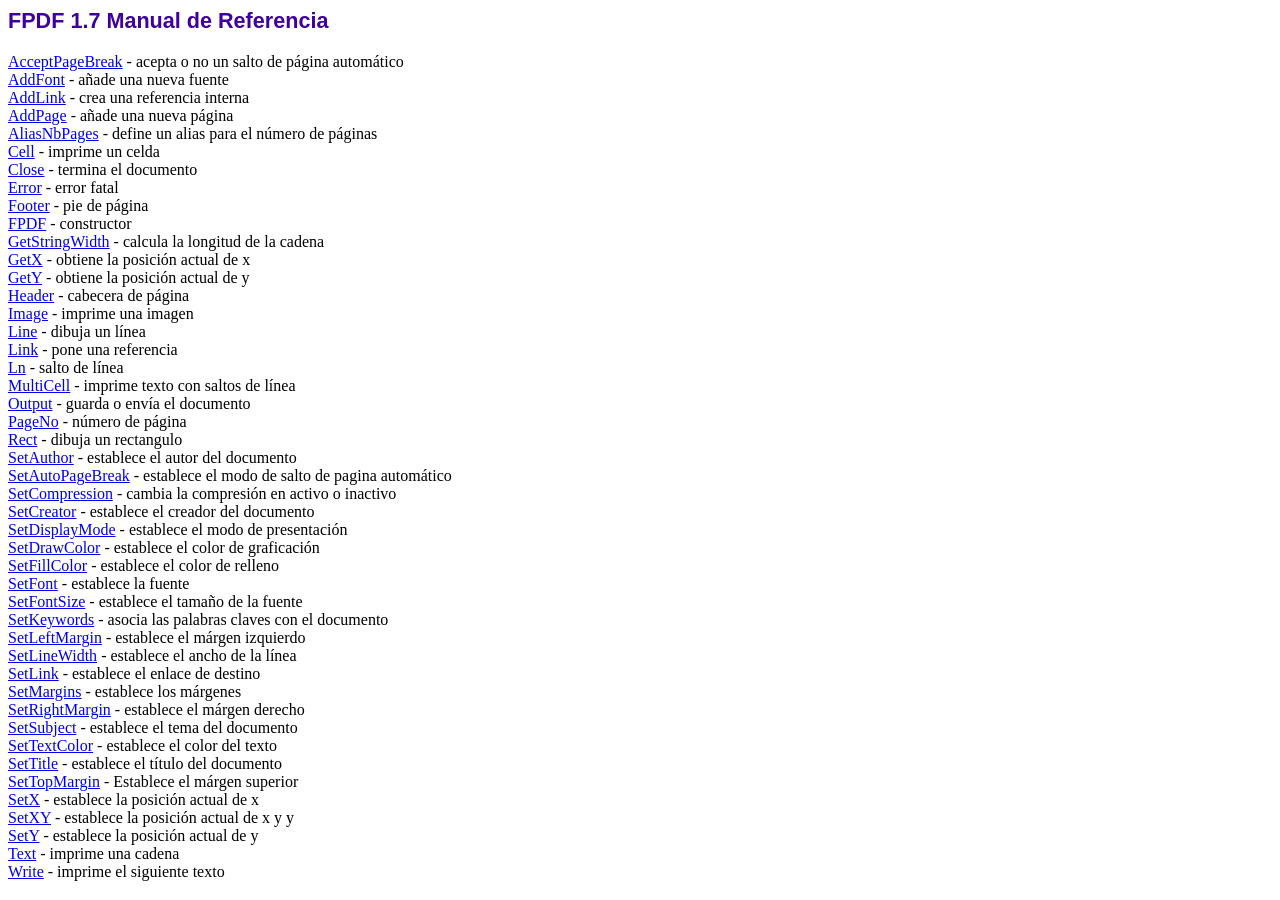
<file: pdf/doc/index.htm>
<!DOCTYPE html PUBLIC "-//W3C//DTD HTML 4.01 Transitional//EN">
<html>
<head>
<meta http-equiv="Content-Type" content="text/html; charset=ISO-8859-1">
<title>FPDF 1.7 Manual de Referencia</title>
<link type="text/css" rel="stylesheet" href="../fpdf.css">
</head>
<body>
<h1>FPDF 1.7 Manual de Referencia</h1>
<a href="acceptpagebreak.htm">AcceptPageBreak</a> - acepta o no un salto de p�gina autom�tico<br>
<a href="addfont.htm">AddFont</a> - a�ade una nueva fuente<br>
<a href="addlink.htm">AddLink</a> - crea una referencia interna<br>
<a href="addpage.htm">AddPage</a> - a�ade una nueva p�gina<br>
<a href="aliasnbpages.htm">AliasNbPages</a> - define un alias para el n�mero de p�ginas<br>
<a href="cell.htm">Cell</a> - imprime un celda<br>
<a href="close.htm">Close</a> - termina el documento<br>
<a href="error.htm">Error</a> - error fatal<br>
<a href="footer.htm">Footer</a> - pie de p�gina<br>
<a href="fpdf.htm">FPDF</a> - constructor<br>
<a href="getstringwidth.htm">GetStringWidth</a> - calcula la longitud de la cadena<br>
<a href="getx.htm">GetX</a> - obtiene la posici�n actual de x<br>
<a href="gety.htm">GetY</a> - obtiene la posici�n actual de y<br>
<a href="header.htm">Header</a> - cabecera de p�gina<br>
<a href="image.htm">Image</a> - imprime una imagen<br>
<a href="line.htm">Line</a> - dibuja un l�nea<br>
<a href="link.htm">Link</a> - pone una referencia<br>
<a href="ln.htm">Ln</a> - salto de l�nea<br>
<a href="multicell.htm">MultiCell</a> - imprime texto con saltos de l�nea<br>
<a href="output.htm">Output</a> - guarda o env�a el documento<br>
<a href="pageno.htm">PageNo</a> - n�mero de p�gina<br>
<a href="rect.htm">Rect</a> - dibuja un rectangulo<br>
<a href="setauthor.htm">SetAuthor</a> - establece el autor del documento<br>
<a href="setautopagebreak.htm">SetAutoPageBreak</a> - establece el modo de salto de pagina autom�tico<br>
<a href="setcompression.htm">SetCompression</a> - cambia la compresi�n en activo o inactivo<br>
<a href="setcreator.htm">SetCreator</a> - establece el creador del documento<br>
<a href="setdisplaymode.htm">SetDisplayMode</a> - establece el modo de presentaci�n<br>
<a href="setdrawcolor.htm">SetDrawColor</a> - establece el color de graficaci�n<br>
<a href="setfillcolor.htm">SetFillColor</a> - establece el color de relleno<br>
<a href="setfont.htm">SetFont</a> - establece la fuente<br>
<a href="setfontsize.htm">SetFontSize</a> - establece el tama�o de la fuente<br>
<a href="setkeywords.htm">SetKeywords</a> - asocia las palabras claves con el documento<br>
<a href="setleftmargin.htm">SetLeftMargin</a> - establece el m�rgen izquierdo<br>
<a href="setlinewidth.htm">SetLineWidth</a> - establece el ancho de la l�nea<br>
<a href="setlink.htm">SetLink</a> - establece el enlace de destino<br>
<a href="setmargins.htm">SetMargins</a> - establece los m�rgenes<br>
<a href="setrightmargin.htm">SetRightMargin</a> - establece el m�rgen derecho<br>
<a href="setsubject.htm">SetSubject</a> - establece el tema del documento<br>
<a href="settextcolor.htm">SetTextColor</a> - establece el color del texto<br>
<a href="settitle.htm">SetTitle</a> - establece el t�tulo del documento<br>
<a href="settopmargin.htm">SetTopMargin</a> - Establece el m�rgen superior<br>
<a href="setx.htm">SetX</a> - establece la posici�n actual de x<br>
<a href="setxy.htm">SetXY</a> - establece la posici�n actual de x y y<br>
<a href="sety.htm">SetY</a> - establece la posici�n actual de y<br>
<a href="text.htm">Text</a> - imprime una cadena<br>
<a href="write.htm">Write</a> - imprime el siguiente texto<br>
</body>
</html>
</file>
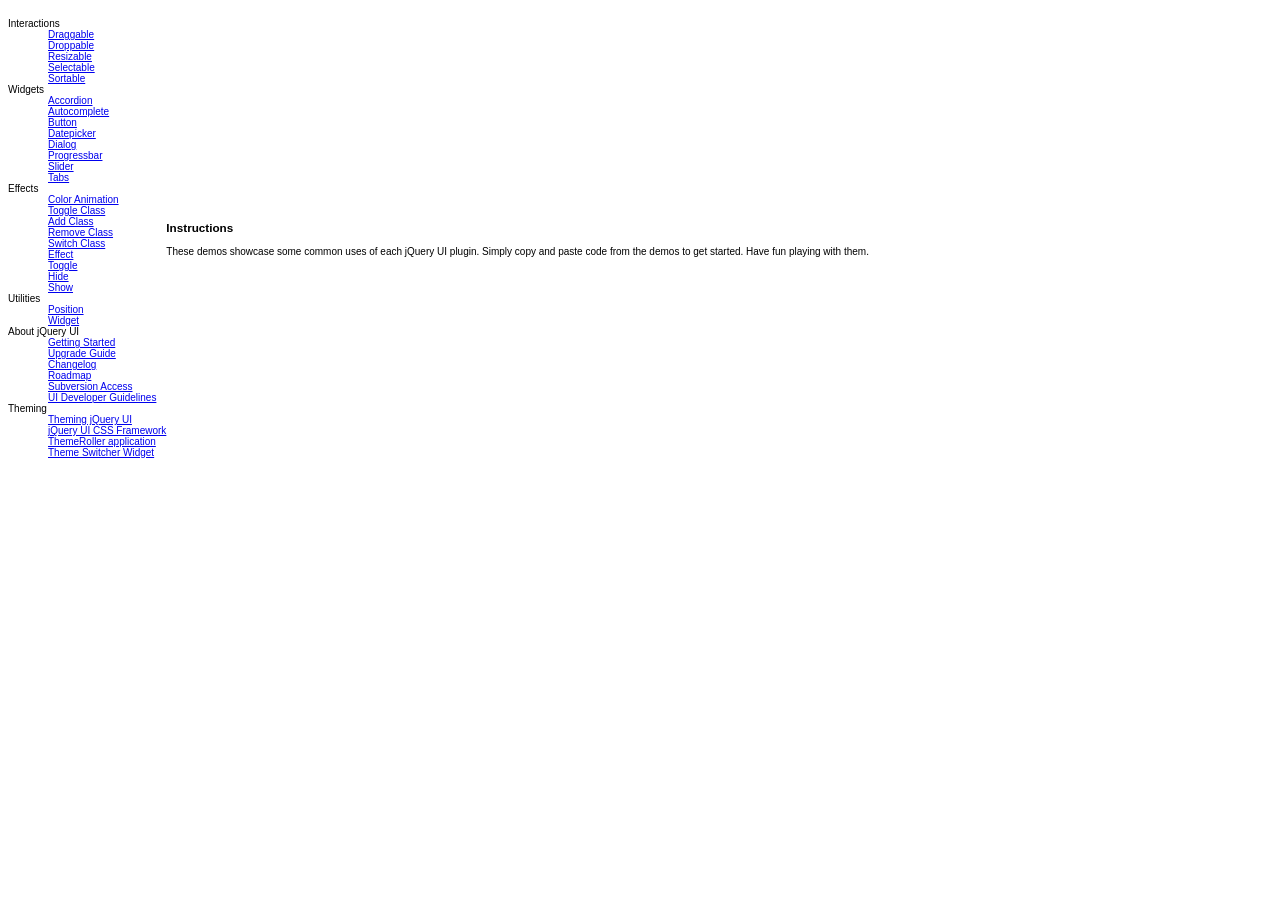
<file: javascript/jqueryui/development-bundle/demos/index.html>
<!DOCTYPE html>
<html lang="en">
<head>
	<meta charset="utf-8">
	<title>jQuery UI Demos</title>
	<link rel="stylesheet" href="../themes/base/jquery.ui.all.css">
	<link rel="stylesheet" href="demos.css">
	<script src="../jquery-1.7.2.js"></script>
	<script src="../external/jquery.bgiframe-2.1.2.js"></script>
	<script src="../ui/jquery.ui.core.js"></script>
	<script src="../ui/jquery.ui.widget.js"></script>
	<script src="../ui/jquery.ui.mouse.js"></script>
	<script src="../ui/jquery.ui.accordion.js"></script>
	<script src="../ui/jquery.ui.autocomplete.js"></script>
	<script src="../ui/jquery.ui.button.js"></script>
	<script src="../ui/jquery.ui.datepicker.js"></script>
	<script src="../ui/jquery.ui.dialog.js"></script>
	<script src="../ui/jquery.ui.draggable.js"></script>
	<script src="../ui/jquery.ui.droppable.js"></script>
	<script src="../ui/jquery.ui.position.js"></script>
	<script src="../ui/jquery.ui.progressbar.js"></script>
	<script src="../ui/jquery.ui.resizable.js"></script>
	<script src="../ui/jquery.ui.selectable.js"></script>
	<script src="../ui/jquery.ui.slider.js"></script>
	<script src="../ui/jquery.ui.sortable.js"></script>
	<script src="../ui/jquery.ui.tabs.js"></script>
	<script src="../ui/jquery.effects.core.js"></script>
	<script src="../ui/jquery.effects.blind.js"></script>
	<script src="../ui/jquery.effects.bounce.js"></script>
	<script src="../ui/jquery.effects.clip.js"></script>
	<script src="../ui/jquery.effects.drop.js"></script>
	<script src="../ui/jquery.effects.explode.js"></script>
	<script src="../ui/jquery.effects.fold.js"></script>
	<script src="../ui/jquery.effects.highlight.js"></script>
	<script src="../ui/jquery.effects.pulsate.js"></script>
	<script src="../ui/jquery.effects.scale.js"></script>
	<script src="../ui/jquery.effects.shake.js"></script>
	<script src="../ui/jquery.effects.slide.js"></script>
	<script src="../ui/jquery.effects.transfer.js"></script>
	<script src="../ui/i18n/jquery.ui.datepicker-af.js"></script>
	<script src="../ui/i18n/jquery.ui.datepicker-ar.js"></script>
	<script src="../ui/i18n/jquery.ui.datepicker-ar-DZ.js"></script>
	<script src="../ui/i18n/jquery.ui.datepicker-az.js"></script>
	<script src="../ui/i18n/jquery.ui.datepicker-bs.js"></script>
	<script src="../ui/i18n/jquery.ui.datepicker-bg.js"></script>
	<script src="../ui/i18n/jquery.ui.datepicker-ca.js"></script>
	<script src="../ui/i18n/jquery.ui.datepicker-cs.js"></script>
	<script src="../ui/i18n/jquery.ui.datepicker-cy-GB.js"></script>
	<script src="../ui/i18n/jquery.ui.datepicker-da.js"></script>
	<script src="../ui/i18n/jquery.ui.datepicker-de.js"></script>
	<script src="../ui/i18n/jquery.ui.datepicker-el.js"></script>
	<script src="../ui/i18n/jquery.ui.datepicker-en-AU.js"></script>
	<script src="../ui/i18n/jquery.ui.datepicker-en-GB.js"></script>
	<script src="../ui/i18n/jquery.ui.datepicker-en-NZ.js"></script>
	<script src="../ui/i18n/jquery.ui.datepicker-eo.js"></script>
	<script src="../ui/i18n/jquery.ui.datepicker-es.js"></script>
	<script src="../ui/i18n/jquery.ui.datepicker-et.js"></script>
	<script src="../ui/i18n/jquery.ui.datepicker-eu.js"></script>
	<script src="../ui/i18n/jquery.ui.datepicker-fa.js"></script>
	<script src="../ui/i18n/jquery.ui.datepicker-fi.js"></script>
	<script src="../ui/i18n/jquery.ui.datepicker-fo.js"></script>
	<script src="../ui/i18n/jquery.ui.datepicker-fr.js"></script>
	<script src="../ui/i18n/jquery.ui.datepicker-fr-CH.js"></script>
	<script src="../ui/i18n/jquery.ui.datepicker-gl.js"></script>
	<script src="../ui/i18n/jquery.ui.datepicker-he.js"></script>
	<script src="../ui/i18n/jquery.ui.datepicker-hi.js"></script>
	<script src="../ui/i18n/jquery.ui.datepicker-hr.js"></script>
	<script src="../ui/i18n/jquery.ui.datepicker-hu.js"></script>
	<script src="../ui/i18n/jquery.ui.datepicker-hy.js"></script>
	<script src="../ui/i18n/jquery.ui.datepicker-id.js"></script>
	<script src="../ui/i18n/jquery.ui.datepicker-is.js"></script>
	<script src="../ui/i18n/jquery.ui.datepicker-it.js"></script>
	<script src="../ui/i18n/jquery.ui.datepicker-ja.js"></script>
	<script src="../ui/i18n/jquery.ui.datepicker-ka.js"></script>
	<script src="../ui/i18n/jquery.ui.datepicker-kk.js"></script>
	<script src="../ui/i18n/jquery.ui.datepicker-km.js"></script>
	<script src="../ui/i18n/jquery.ui.datepicker-ko.js"></script>
	<script src="../ui/i18n/jquery.ui.datepicker-lb.js"></script>
	<script src="../ui/i18n/jquery.ui.datepicker-lt.js"></script>
	<script src="../ui/i18n/jquery.ui.datepicker-lv.js"></script>
	<script src="../ui/i18n/jquery.ui.datepicker-mk.js"></script>
	<script src="../ui/i18n/jquery.ui.datepicker-ml.js"></script>
	<script src="../ui/i18n/jquery.ui.datepicker-ms.js"></script>
	<script src="../ui/i18n/jquery.ui.datepicker-nl.js"></script>
	<script src="../ui/i18n/jquery.ui.datepicker-nl-BE.js"></script>
	<script src="../ui/i18n/jquery.ui.datepicker-no.js"></script>
	<script src="../ui/i18n/jquery.ui.datepicker-pl.js"></script>
	<script src="../ui/i18n/jquery.ui.datepicker-pt.js"></script>
	<script src="../ui/i18n/jquery.ui.datepicker-pt-BR.js"></script>
	<script src="../ui/i18n/jquery.ui.datepicker-rm.js"></script>
	<script src="../ui/i18n/jquery.ui.datepicker-ro.js"></script>
	<script src="../ui/i18n/jquery.ui.datepicker-ru.js"></script>
	<script src="../ui/i18n/jquery.ui.datepicker-sk.js"></script>
	<script src="../ui/i18n/jquery.ui.datepicker-sl.js"></script>
	<script src="../ui/i18n/jquery.ui.datepicker-sq.js"></script>
	<script src="../ui/i18n/jquery.ui.datepicker-sr.js"></script>
	<script src="../ui/i18n/jquery.ui.datepicker-sr-SR.js"></script>
	<script src="../ui/i18n/jquery.ui.datepicker-sv.js"></script>
	<script src="../ui/i18n/jquery.ui.datepicker-ta.js"></script>
	<script src="../ui/i18n/jquery.ui.datepicker-th.js"></script>
	<script src="../ui/i18n/jquery.ui.datepicker-tj.js"></script>
	<script src="../ui/i18n/jquery.ui.datepicker-tr.js"></script>
	<script src="../ui/i18n/jquery.ui.datepicker-uk.js"></script>
	<script src="../ui/i18n/jquery.ui.datepicker-vi.js"></script>
	<script src="../ui/i18n/jquery.ui.datepicker-zh-CN.js"></script>
	<script src="../ui/i18n/jquery.ui.datepicker-zh-HK.js"></script>
	<script src="../ui/i18n/jquery.ui.datepicker-zh-TW.js"></script>
	<script>
	$(function() {
		
		$('.left-nav a').click(function(ev) {
			window.location.hash = this.href.replace(/.+\/([^\/]+)\/index\.html/,'$1') + '|default';
			loadPage(this.href);
			$('.left-nav a.selected').removeClass('selected');
			$(this).addClass('selected');
			ev.preventDefault();
		});
		
		if (window.location.hash) {
			if (window.location.hash.indexOf('|') === -1) {
				window.location.hash += '|default';	
			}			
			var path = window.location.href.replace(/(index\.html)?#/,'');
			path = path.replace('\|','/') + '.html';
			loadPage(path);
		}		

		function loadPage(path) {			
			var section = path.replace(/\/[^\/]+\.html/,'');
			var header = section.replace(/.+\/([^\/]+)/,'$1').replace(/_/, ' ');
			
			$('td.normal div.normal')
				.empty()
				.append('<h4 class="demo-subheader">Functional demo:</h4>')
				.append('<h3 class="demo-header">'+ header +'</h3>')
				.append('<div id="demo-config"></div>')
				.find('#demo-config')
					.append('<div id="demo-frame"></div><div id="demo-config-menu"></div><div id="demo-link"><a class="demoWindowLink" href="#"><span class="ui-icon ui-icon-newwin"></span>Open demo in a new window</a></div>')
					.find('#demo-config-menu')
						.load(section + '/index.html .demos-nav', function() {
							$('#demo-config-menu a').each(function() {
								this.setAttribute('href', section + '/' + this.getAttribute('href').replace(/.+\/([^\/]+)/,'$1'));
								$(this).attr('target', 'demo-frame');
								$(this).click(function() {

									resetDemos();
									
									$(this).parents('ul').find('li').removeClass('demo-config-on');
									$(this).parent().addClass('demo-config-on');
									$('#demo-notes').fadeOut();

									//Set the hash to the actual page without ".html"
									window.location.hash = header + '|' + this.getAttribute('href').match((/\/([^\/\\]+)\.html/))[1];

									loadDemo(this.getAttribute('href'));

									return false;
								});
							});

							if (window.location.hash) {
								var demo = window.location.hash.split('|')[1];
								$('#demo-config-menu a').each(function(){
									if (this.href.indexOf(demo + '.html') !== -1) {
										$(this).parents('ul').find('li').removeClass('demo-config-on');
										$(this).parent().addClass('demo-config-on');									
										loadDemo(this.href);										
									}
								});
							}

							updateDemoNotes();
						})
					.end()
					.find('#demo-link a')
						.bind('click', function(ev){
							window.open(this.href);
							ev.preventDefault();
						})
					.end()
				.end()
			;
			
			resetDemos();
		}
				
		function loadDemo(path) {
			var directory = path.match(/([^\/]+)\/[^\/\.]+\.html$/)[1];
			$.get(path, function(data) {
				var source = data;
				data = data.replace(/<script.*>.*<\/script>/ig,""); // Remove script tags
				data = data.replace(/<\/?link.*>/ig,""); //Remove link tags
				data = data.replace(/<\/?html.*>/ig,""); //Remove html tag
				data = data.replace(/<\/?body.*>/ig,""); //Remove body tag
				data = data.replace(/<\/?head.*>/ig,""); //Remove head tag
				data = data.replace(/<\/?!doctype.*>/ig,""); //Remove doctype
				data = data.replace(/<title.*>.*<\/title>/ig,""); // Remove title tags
				data = data.replace(/((href|src)=["'])(?!(http|#))/ig, "$1" + directory + "/");

				$('#demo-style').remove();
				$('#demo-frame').empty().html(data);
				$('#demo-frame style').clone().appendTo('head').attr('id','demo-style');
				$('#demo-link a').attr('href', path);
				updateDemoNotes();
				updateDemoSource(source);
				
				if (/default.html$/.test(path)) {
					$.get("documentation/docs-" + path.match(/demos\/(.+)\//)[1] + ".html", function(html) {
						$("#demo-source").after(html);
						$("#widget-docs").tabs();
						$(".param-header").click(function() {
							$(this).parent().toggleClass("param-open").end().next().toggle();
						});
						$(".docs-list-header").each(function() {
							var header = $(this);
							var details = header.next().find(".param-details").hide();
							$("a:first", header).click(function() {
								details.show().parent().addClass("param-open");
								return false;
							});
							$("a:last", header).click(function() {
								details.hide().parent().removeClass("param-open");
								return false;
							});
						});
					}, "html" );
				}
			}, "html" );
		}

		function updateDemoNotes() {
			var notes = $('#demo-frame .demo-description');
			if ($('#demo-notes').length == 0) {
				$('<div id="demo-notes"></div>').insertAfter('#demo-config');
			}
			$('#demo-notes').hide().empty().html(notes.html());
			$('#demo-notes').show();
			notes.hide();
		}
		
		function updateDemoSource(source) {
			if ($('#demo-source').length == 0) {
				$('<div id="demo-source"><a href="#" class="source-closed">View Source</a><div><pre><code></code></pre></div></div>').insertAfter('#demo-notes');
				$('#demo-source').find(">a").click(function() {
					$(this).toggleClass("source-closed").toggleClass("source-open").next().toggle();
					return false;
				}).end().find(">div").hide();
			}
			var cleanedSource = source
				.replace('themes/base/jquery.ui.all.css', 'theme/jquery.ui.all.css')
				.replace(/\s*\x3Clink.*demos\x2Ecss.*\x3E\s*/, '\r\n\t')
				.replace(/\x2E\x2E\x2F\x2E\x2E\x2F/g, '');

			$('#demo-source code').empty().text(cleanedSource);
		}
		
		function resetDemos() {
			$.datepicker.setDefaults($.extend({showMonthAfterYear: false}, $.datepicker.regional['']));
			$(".ui-dialog-content").remove();			
		}
				
	});
	</script>
</head>
<body>

<table class="layout-grid" cellspacing="0" cellpadding="0">
	<tr>
		<td class="left-nav">
			<dl class="demos-nav">
				<dt>Interactions</dt>
					<dd><a href="draggable/index.html">Draggable</a></dd>
					<dd><a href="droppable/index.html">Droppable</a></dd>
					<dd><a href="resizable/index.html">Resizable</a></dd>
					<dd><a href="selectable/index.html">Selectable</a></dd>
					<dd><a href="sortable/index.html">Sortable</a></dd>
				<dt>Widgets</dt>
					<dd><a href="accordion/index.html">Accordion</a></dd>
					<dd><a href="autocomplete/index.html">Autocomplete</a></dd>
					<dd><a href="button/index.html">Button</a></dd>
					<dd><a href="datepicker/index.html">Datepicker</a></dd>
					<dd><a href="dialog/index.html">Dialog</a></dd>
					<dd><a href="progressbar/index.html">Progressbar</a></dd>
					<dd><a href="slider/index.html">Slider</a></dd>
					<dd><a href="tabs/index.html">Tabs</a></dd>
				<dt>Effects</dt>
					<dd><a href="animate/index.html">Color Animation</a></dd>
					<dd><a href="toggleClass/index.html">Toggle Class</a></dd>
					<dd><a href="addClass/index.html">Add Class</a></dd>
					<dd><a href="removeClass/index.html">Remove Class</a></dd>
					<dd><a href="switchClass/index.html">Switch Class</a></dd>
					<dd><a href="effect/index.html">Effect</a></dd>
					<dd><a href="toggle/index.html">Toggle</a></dd>
					<dd><a href="hide/index.html">Hide</a></dd>
					<dd><a href="show/index.html">Show</a></dd>
				<dt>Utilities</dt>
					<dd><a href="position/index.html">Position</a></dd>
					<dd><a href="widget/index.html">Widget</a></dd>
				<dt>About jQuery UI</dt>
					<dd><a href="http://jqueryui.com/docs/Getting_Started">Getting Started</a></dd>
					<dd><a href="http://jqueryui.com/docs/Upgrade_Guide">Upgrade Guide</a></dd>					
					<dd><a href="http://jqueryui.com/docs/Changelog">Changelog</a></dd>
					<dd><a href="http://jqueryui.com/docs/Roadmap">Roadmap</a></dd>
					<dd><a href="http://jqueryui.com/docs/Subversion">Subversion Access</a></dd>
					<dd><a href="http://jqueryui.com/docs/Developer_Guide">UI Developer Guidelines</a></dd>
				<dt>Theming</dt>
					<dd><a href="http://jqueryui.com/docs/Theming">Theming jQuery UI</a></dd>
					<dd><a href="http://jqueryui.com/docs/Theming/API">jQuery UI CSS Framework</a></dd>
					<dd><a href="http://jqueryui.com/docs/Theming/Themeroller">ThemeRoller application</a></dd>
					<dd><a href="http://jqueryui.com/docs/Theming/ThemeSwitcher">Theme Switcher Widget</a></dd>

			</dl>
		</td>
		<td class="normal">

			<div class="normal">

					<h3>Instructions</h3>
					<p>
						These demos showcase some common uses of each jQuery UI plugin. Simply copy and paste code from the demos to get started. Have fun playing with them.
					</p>
				
			</div>

		</td>
	</tr>
</table>
</body>
</html>
</file>
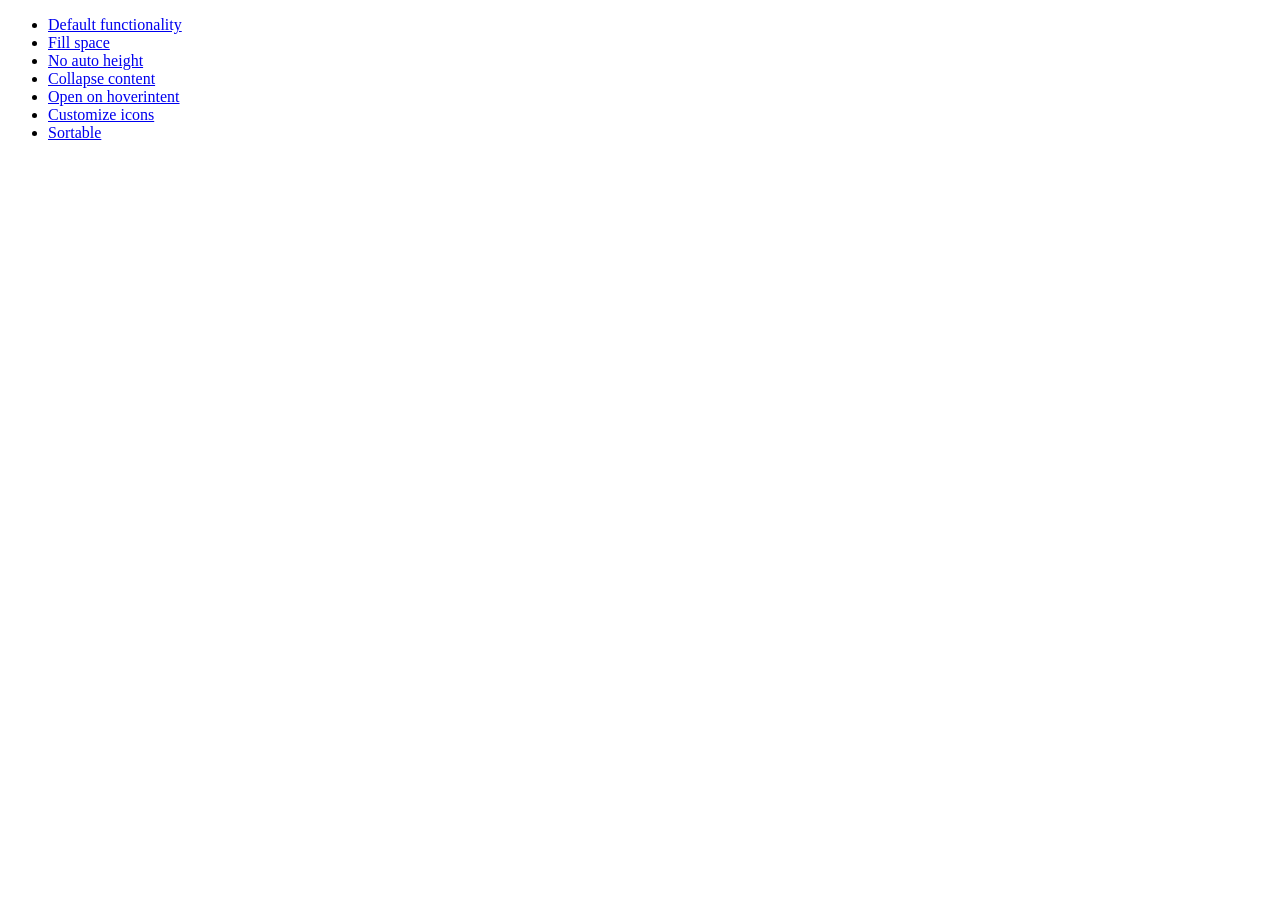
<file: javascript/jqueryui/development-bundle/demos/accordion/index.html>
<!doctype html>
<html lang="en">
<head>
	<meta charset="utf-8">
	<title>jQuery UI Accordion Demos</title>
</head>
<body>

<ul>
	<li><a href="default.html">Default functionality</a></li>
	<li><a href="fillspace.html">Fill space</a></li>
	<li><a href="no-auto-height.html">No auto height</a></li>
	<li><a href="collapsible.html">Collapse content</a></li>
	<li><a href="hoverintent.html">Open on hoverintent</a></li>
	<li><a href="custom-icons.html">Customize icons</a></li>
	<li><a href="sortable.html">Sortable</a></li>
</ul>

</body>
</html>
</file>
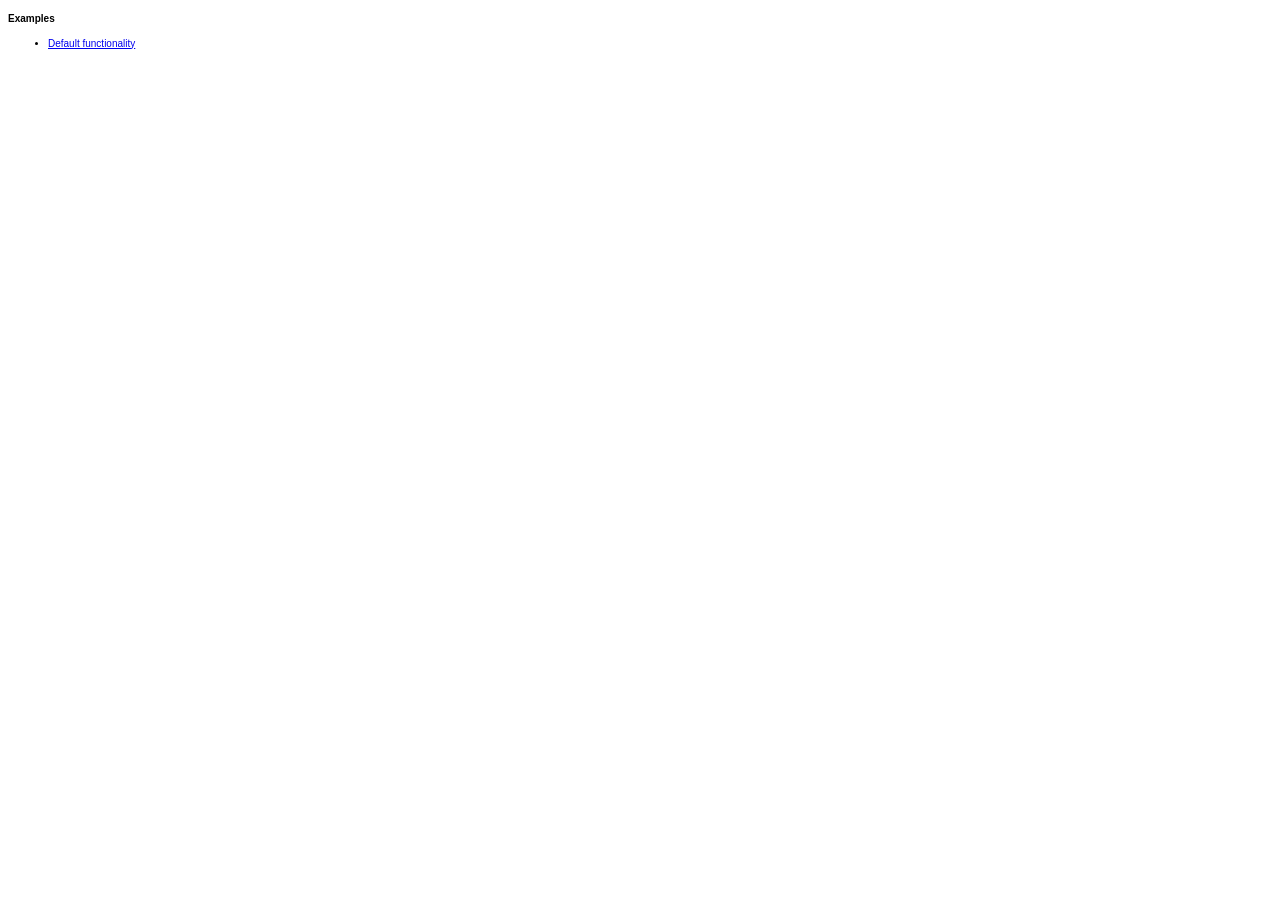
<file: javascript/jqueryui/development-bundle/demos/addClass/index.html>
<!DOCTYPE html>
<html lang="en">
<head>
	<meta charset="utf-8">
	<title>jQuery UI Effects Demos</title>
	<link rel="stylesheet" href="../demos.css">
</head>
<body>

<div class="demos-nav">
	<h4>Examples</h4>
	<ul>
		<li class="demo-config-on"><a href="default.html">Default functionality</a></li>
	</ul>
</div>

</body>
</html>
</file>
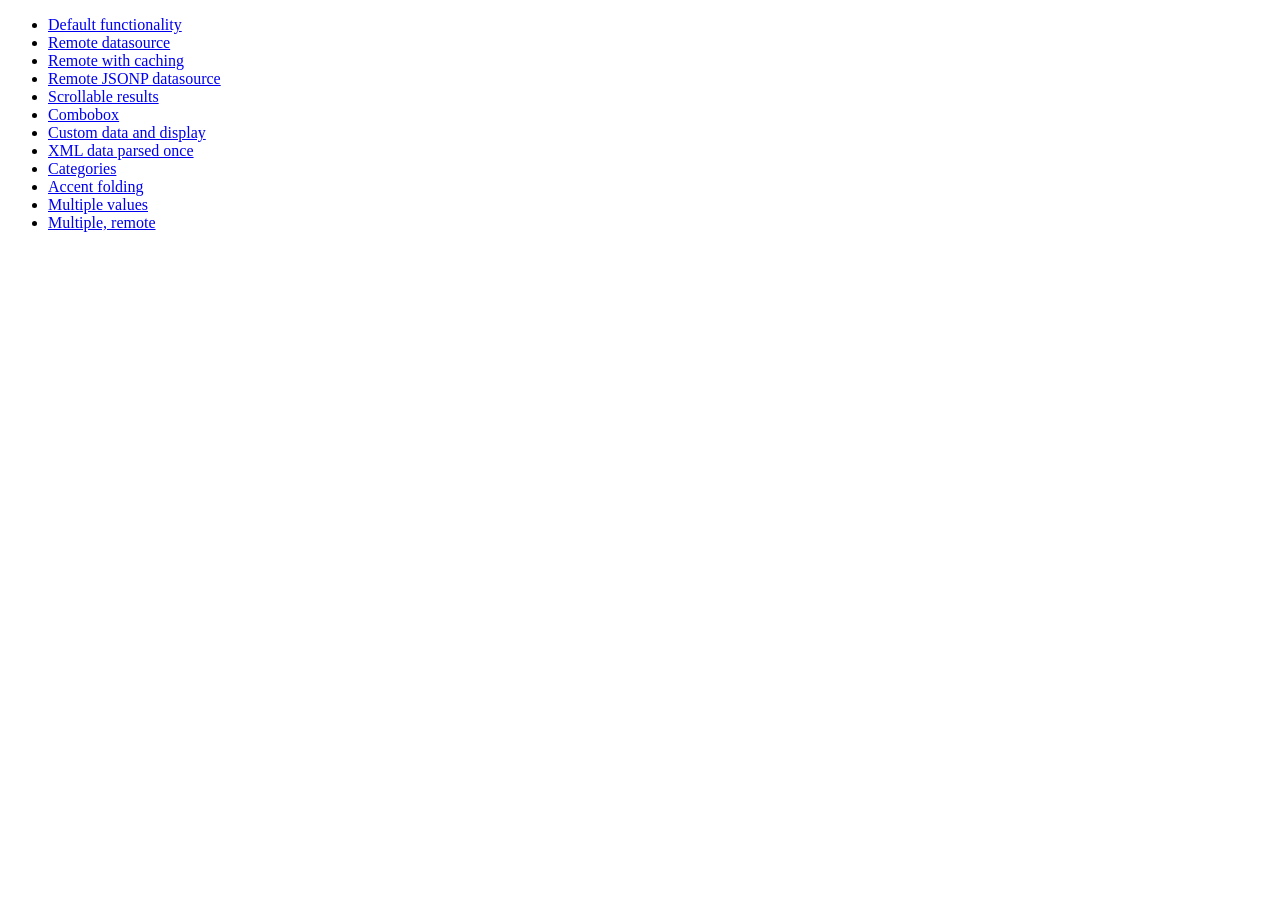
<file: javascript/jqueryui/development-bundle/demos/autocomplete/index.html>
<!doctype html>
<html lang="en">
<head>
	<meta charset="utf-8">
	<title>jQuery UI Autocomplete Demos</title>
</head>
<body>

<ul>
	<li><a href="default.html">Default functionality</a></li>
	<li><a href="remote.html">Remote datasource</a></li>
	<li><a href="remote-with-cache.html">Remote with caching</a></li>
	<li><a href="remote-jsonp.html">Remote JSONP datasource</a></li>
	<li><a href="maxheight.html">Scrollable results</a></li>
	<li><a href="combobox.html">Combobox</a></li>
	<li><a href="custom-data.html">Custom data and display</a></li>
	<li><a href="xml.html">XML data parsed once</a></li>
	<li><a href="categories.html">Categories</a></li>
	<li><a href="folding.html">Accent folding</a></li>
	<li><a href="multiple.html">Multiple values</a></li>
	<li><a href="multiple-remote.html">Multiple, remote</a></li>
</ul>

</body>
</html>
</file>
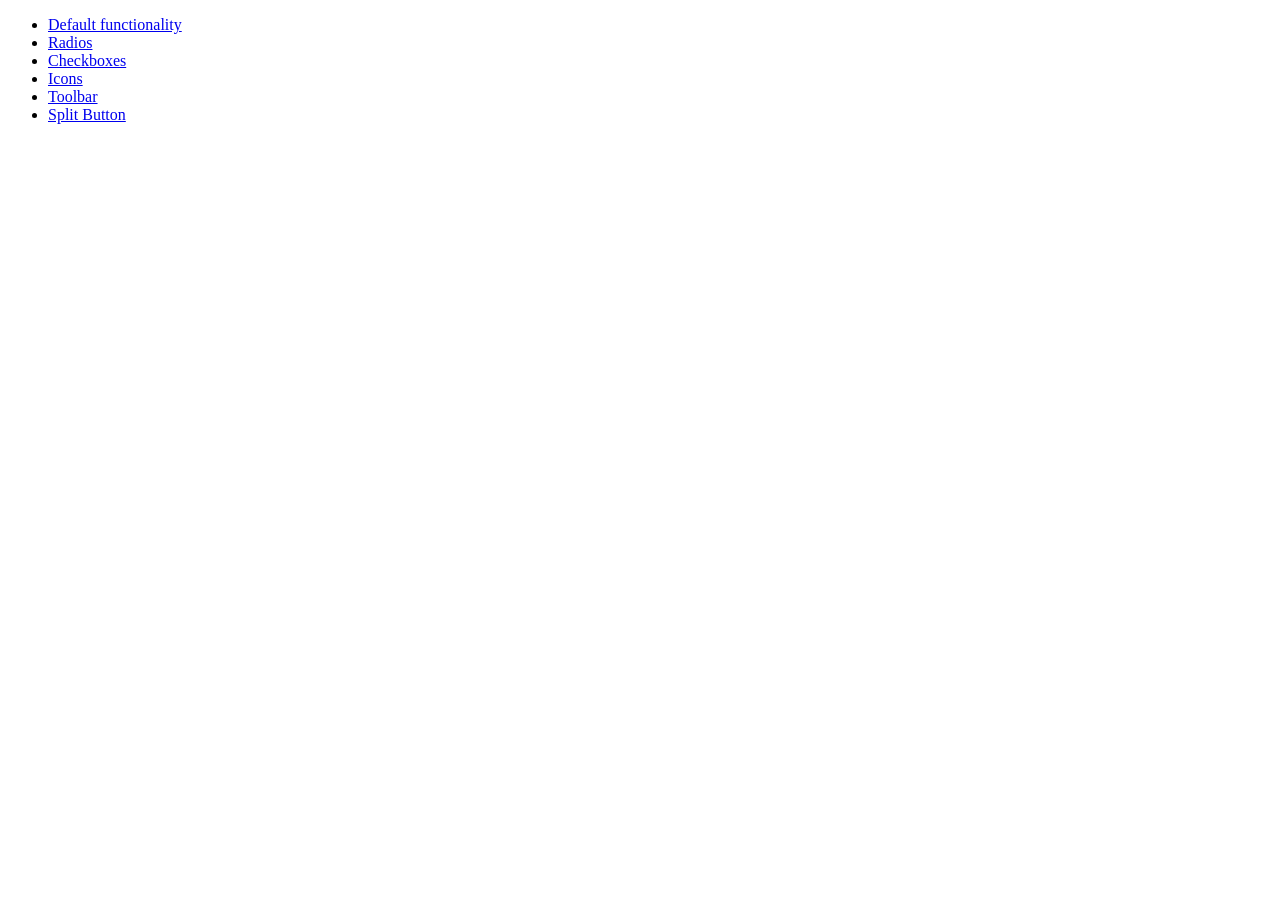
<file: javascript/jqueryui/development-bundle/demos/button/index.html>
<!doctype html>
<html lang="en">
<head>
	<meta charset="utf-8">
	<title>jQuery UI Button Demos</title>
</head>
<body>

<ul>
	<li><a href="default.html">Default functionality</a></li>
	<li><a href="radio.html">Radios</a></li>
	<li><a href="checkbox.html">Checkboxes</a></li>
	<li><a href="icons.html">Icons</a></li>
	<li><a href="toolbar.html">Toolbar</a></li>
	<li><a href="splitbutton.html">Split Button</a></li>
</ul>

</body>
</html>
</file>
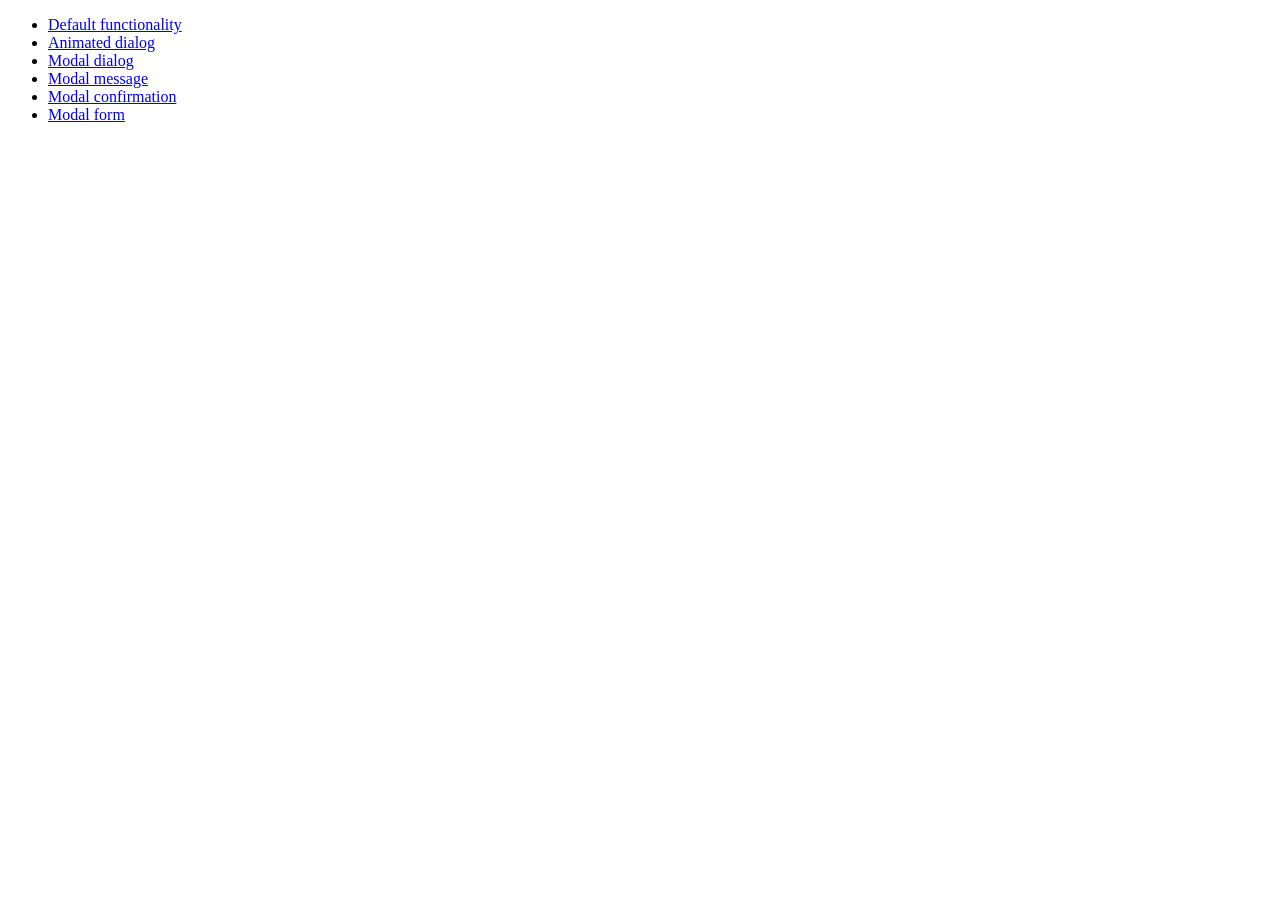
<file: javascript/jqueryui/development-bundle/demos/dialog/index.html>
<!doctype html>
<html lang="en">
<head>
	<meta charset="utf-8">
	<title>jQuery UI Dialog Demos</title>
</head>
<body>

<ul>
	<li><a href="default.html">Default functionality</a></li>
	<li><a href="animated.html">Animated dialog</a></li>
	<li><a href="modal.html">Modal dialog</a></li>
	<li><a href="modal-message.html">Modal message</a></li>
	<li><a href="modal-confirmation.html">Modal confirmation</a></li>
	<li><a href="modal-form.html">Modal form</a></li>
</ul>

</body>
</html>
</file>
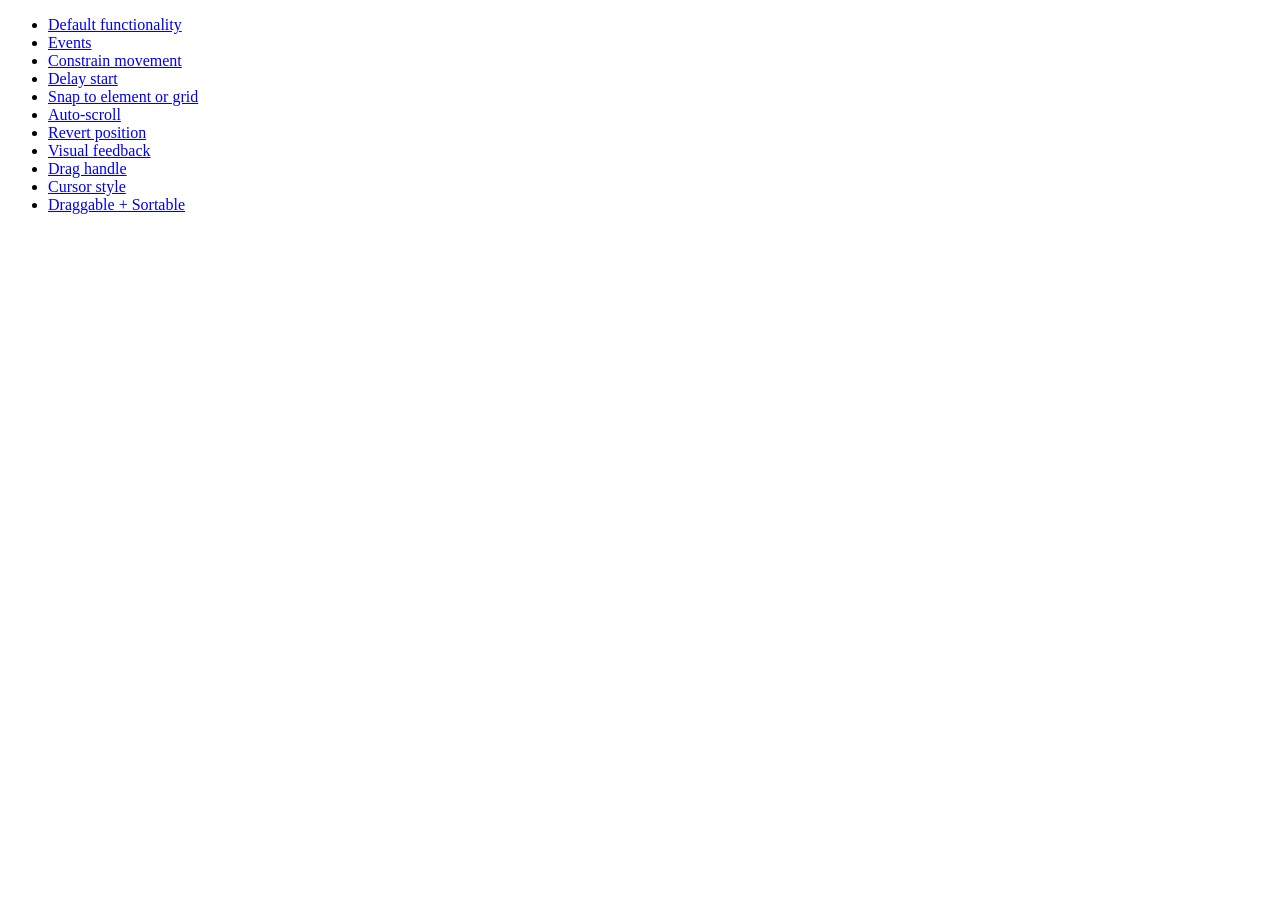
<file: javascript/jqueryui/development-bundle/demos/draggable/index.html>
<!doctype html>
<html lang="en">
<head>
	<meta charset="utf-8">
	<title>jQuery UI Draggable Demos</title>
</head>
<body>

<ul>
	<li><a href="default.html">Default functionality</a></li>
	<li><a href="events.html">Events</a></li>
	<li><a href="constrain-movement.html">Constrain movement</a></li>
	<li><a href="delay-start.html">Delay start</a></li>
	<li><a href="snap-to.html">Snap to element or grid</a></li>
	<li><a href="scroll.html">Auto-scroll</a></li>
	<li><a href="revert.html">Revert position</a></li>
	<li><a href="visual-feedback.html">Visual feedback</a></li>
	<li><a href="handle.html">Drag handle</a></li>
	<li><a href="cursor-style.html">Cursor style</a></li>
	<li><a href="sortable.html">Draggable + Sortable</a></li>
</ul>

</body>
</html>
</file>
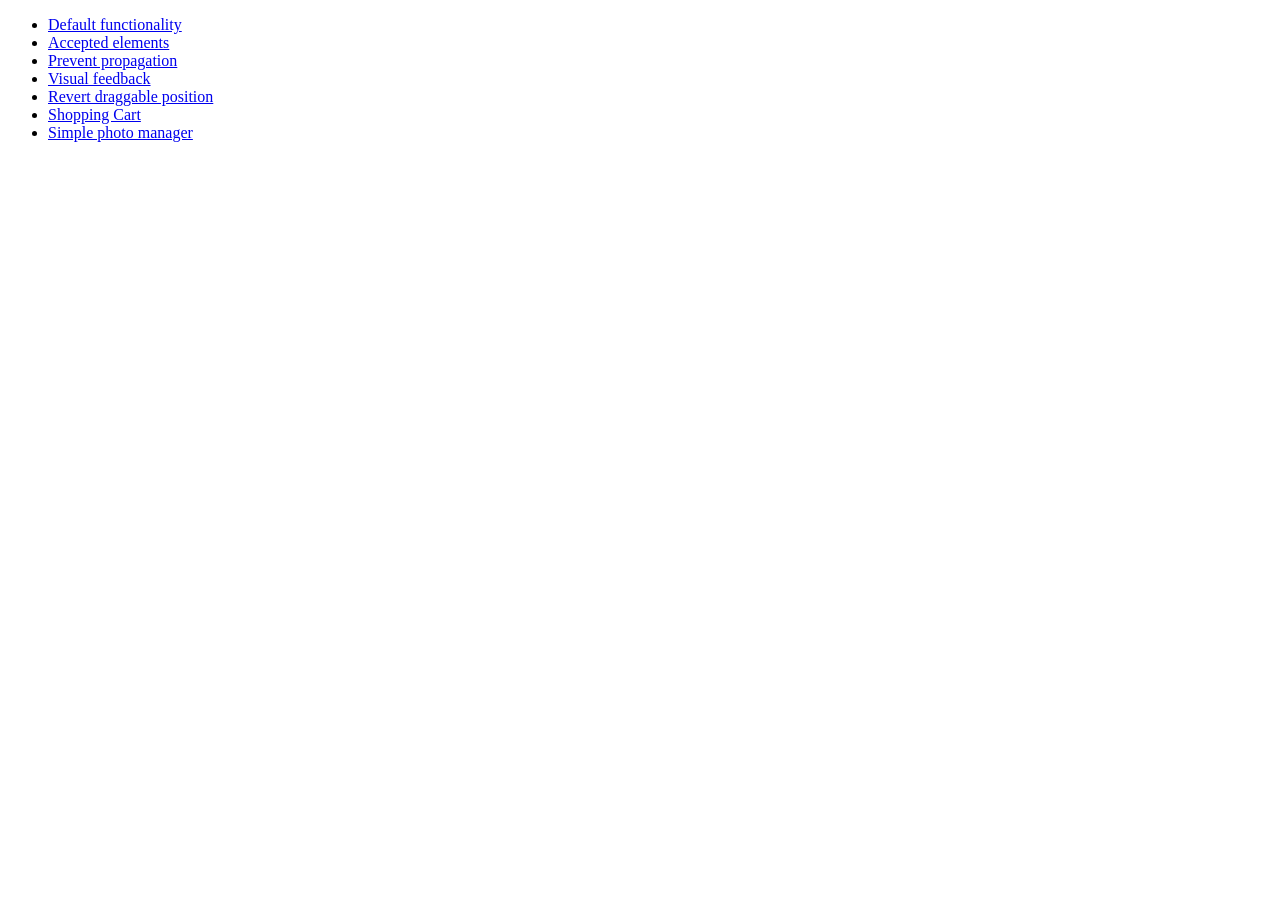
<file: javascript/jqueryui/development-bundle/demos/droppable/index.html>
<!doctype html>
<html lang="en">
<head>
	<meta charset="utf-8">
	<title>jQuery UI Droppable Demos</title>
</head>
<body>

<ul>
	<li><a href="default.html">Default functionality</a></li>
	<li><a href="accepted-elements.html">Accepted elements</a></li>
	<li><a href="propagation.html">Prevent propagation</a></li>
	<li><a href="visual-feedback.html">Visual feedback</a></li>
	<li><a href="revert.html">Revert draggable position</a></li>
	<li><a href="shopping-cart.html">Shopping Cart</a></li>
	<li><a href="photo-manager.html">Simple photo manager</a></li>
</ul>

</body>
</html>
</file>
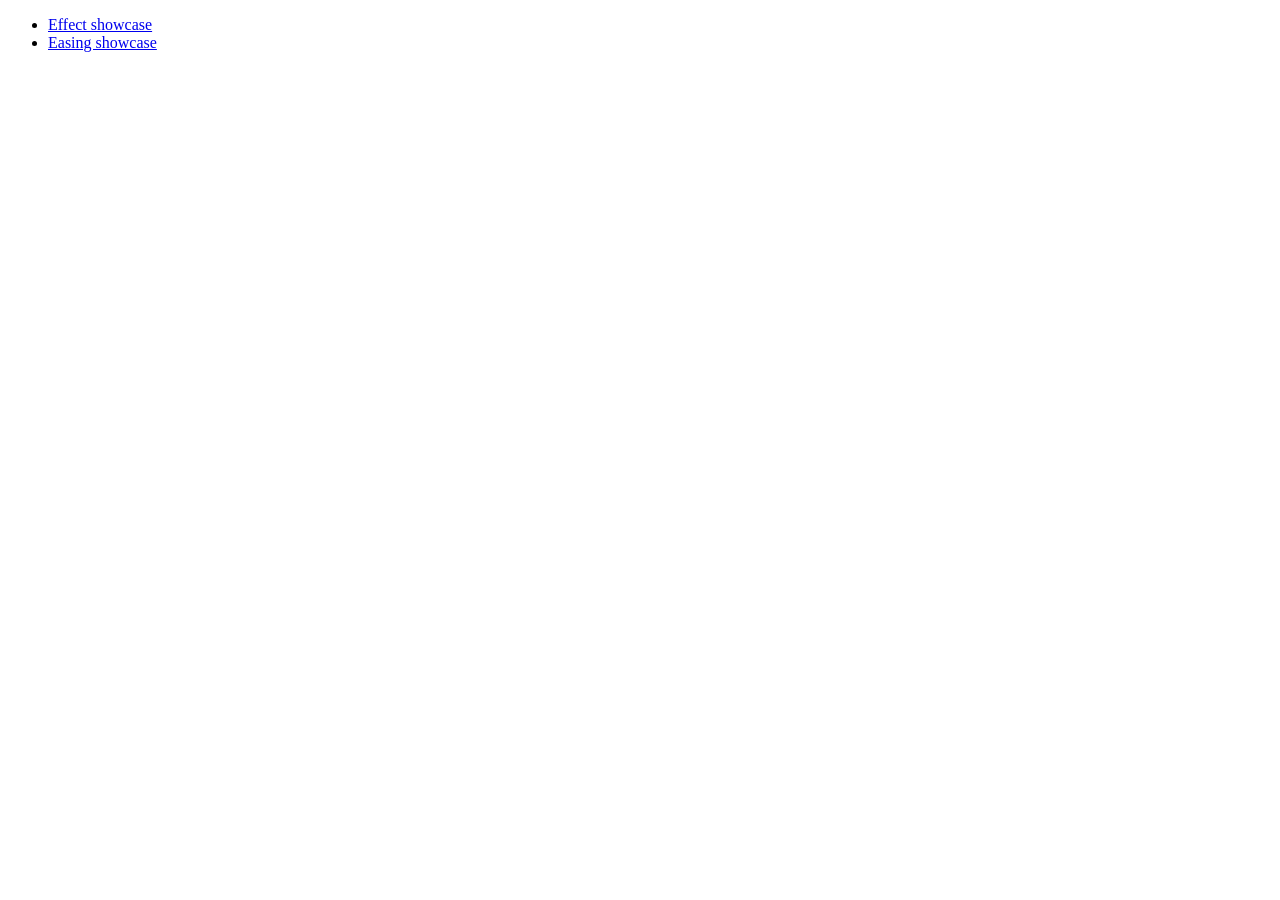
<file: javascript/jqueryui/development-bundle/demos/effect/index.html>
<!doctype html>
<html lang="en">
<head>
	<meta charset="utf-8">
	<title>jQuery UI Effects Demos</title>
</head>
<body>

<ul>
	<li><a href="default.html">Effect showcase</a></li>
	<li><a href="easing.html">Easing showcase</a></li>
</ul>

</body>
</html>
</file>
<file: pdf/fpdf.css>
body {font-family:"Times New Roman",serif}
h1 {font:bold 135% Arial,sans-serif; color:#4000A0; margin-bottom:0.9em}
h2 {font:bold 95% Arial,sans-serif; color:#900000; margin-top:1.5em; margin-bottom:1em}
dl.param dt {text-decoration:underline}
dl.param dd {margin-top:1em; margin-bottom:1em}
dl.param ul {margin-top:1em; margin-bottom:1em}
tt, code, kbd {font-family:"Courier New",Courier,monospace; font-size:82%}
div.source {margin-top:1.4em; margin-bottom:1.3em}
div.source pre {display:table; border:1px solid #24246A; width:100%; margin:0em; font-family:inherit; font-size:100%}
div.source code {display:block; border:1px solid #C5C5EC; background-color:#F0F5FF; padding:6px; color:#000000}
div.doc-source {margin-top:1.4em; margin-bottom:1.3em}
div.doc-source pre {display:table; width:100%; margin:0em; font-family:inherit; font-size:100%}
div.doc-source code {display:block; background-color:#E0E0E0; padding:4px}
.kw {color:#000080; font-weight:bold}
.str {color:#CC0000}
.cmt {color:#008000}
p.demo {text-align:center; margin-top:-0.9em}
a.demo {text-decoration:none; font-weight:bold; color:#0000CC}
a.demo:link {text-decoration:none; font-weight:bold; color:#0000CC}
a.demo:hover {text-decoration:none; font-weight:bold; color:#0000FF}
a.demo:active {text-decoration:none; font-weight:bold; color:#0000FF}
</file>
<file: javascript/jqueryui/development-bundle/demos/demos.css>
body {
	font-size: 62.5%;
	font-family: "Trebuchet MS", "Arial", "Helvetica", "Verdana", "sans-serif";
}

table {
	font-size: 1em;
}

.demo-description {
	clear: both;
	padding: 12px;
	font-size: 1.3em;
	line-height: 1.4em;
}

.ui-draggable, .ui-droppable {
	background-position: top;
}
</file>
